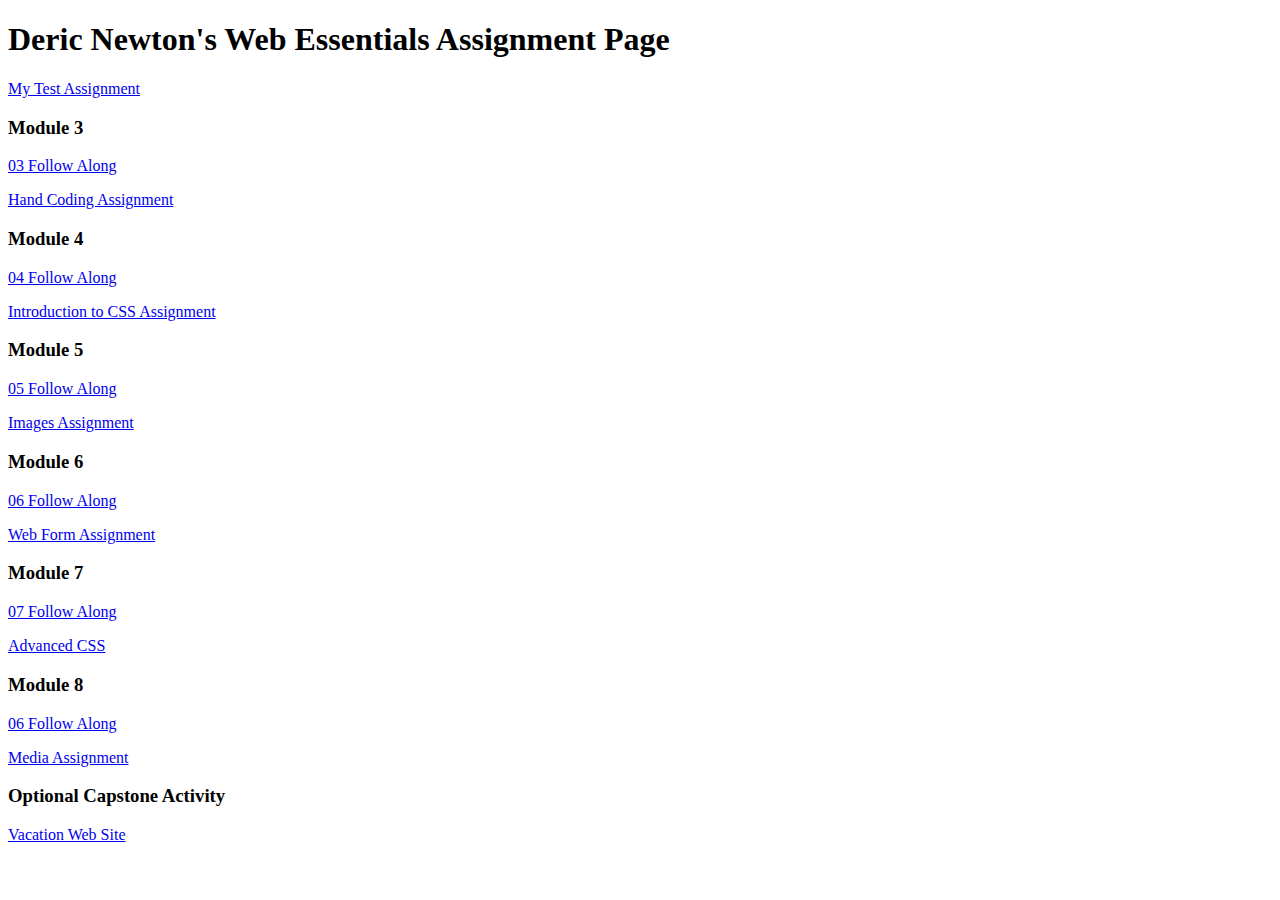
<file: index.html>
<!DOCTYPE html>
<html lang="en">
	<head>
		<meta charset="UTF-8">
		<meta name="viewport" content="width=device-width, initial-scale=1.0">
		<title>dwdd 1600 assignment list page</title>
	</head>
	<body>
		<h1>Deric Newton's Web Essentials Assignment Page</h1>
		<p><a href="01test/index.html">My Test Assignment</a></p>
		
		<h3>Module 3</h3>
		<p><a href="03follow-along/index.html">03 Follow Along</a></p>
		<p><a href="03hand-coding/index.html">Hand Coding Assignment</a></p>
		
		<h3>Module 4</h3>
		<p><a href="04follow-along/index.html">04 Follow Along</a></p>
		<p><a href="04hand-coding/index.html">Introduction to CSS Assignment</a></p>
		
		<h3>Module 5</h3>
		<p><a href="05follow-along/index.html">05 Follow Along</a></p>
		<p><a href="05images/portfolio.html">Images Assignment</a></p>
		
		<h3>Module 6</h3>
		<p><a href="06follow-along">06 Follow Along</a></p>
		<p><a href="06form">Web Form Assignment</a></p>
		
		<h3>Module 7</h3>
		<p><a href="07follow-along">07 Follow Along</a></p>
		<p><a href="07advanced-css">Advanced CSS</a></p>
		
		<h3>Module 8</h3>
		<p><a href="08follow-along">06 Follow Along</a></p>
		<p><a href="08media">Media Assignment</a></p>
		
		<h3>Optional Capstone Activity</h3>
		<p><a href="vacation">Vacation Web Site</a></p>
	</body>
</html>
</file>
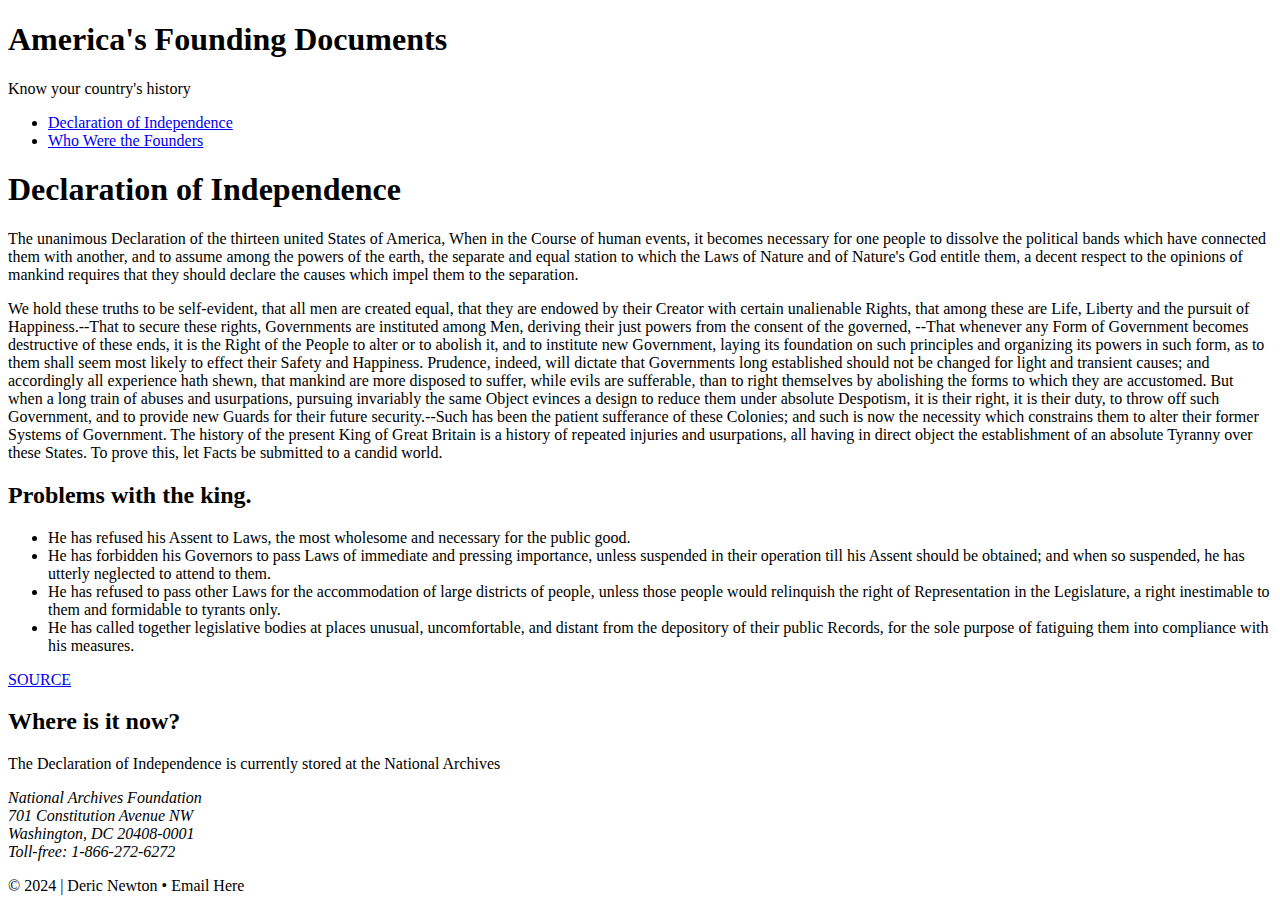
<file: 03follow-along/index.html>
<!DOCTYPE html>
<html lang="en">
<head>
    <meta name="author" content="Deric Newton">
    <meta name="description" content="Learn about the Declaration of Independence of the United States">
    <title>America's Founding Documents: Home</title>
    <meta charset="UTF-8">
    <meta name="viewport" content="width=device-width">
</head>

<body>
    <!--Start of my page header-->

<header>
    <h1>America's Founding Documents</h1>
    <p>Know your country's history</p>
</header>

<!--Start of my navigation-->
<nav>
    <ul>
        <li><a href="index.html">Declaration of Independence</a></li>
        <li><a href="signers.html">Who Were the Founders</a></li>
    </ul>
</nav>

<!--Start of my page content-->
<h1>Declaration of Independence</h1>
<p>The unanimous Declaration of the thirteen united States of America, When in the Course of human events, it becomes necessary for one people to dissolve the political bands which have connected them with another, and to assume among the powers of the earth, the separate and equal station to which the Laws of Nature and of Nature's God entitle them, a decent respect to the opinions of mankind requires that they should declare the causes which impel them to the separation.</p>
<p>We hold these truths to be self-evident, that all men are created equal, that they are endowed by their Creator with certain unalienable Rights, that among these are Life, Liberty and the pursuit of Happiness.--That to secure these rights, Governments are instituted among Men, deriving their just powers from the consent of the governed, --That whenever any Form of Government becomes destructive of these ends, it is the Right of the People to alter or to abolish it, and to institute new Government, laying its foundation on such principles and organizing its powers in such form, as to them shall seem most likely to effect their Safety and Happiness. Prudence, indeed, will dictate that Governments long established should not be changed for light and transient causes; and accordingly all experience hath shewn, that mankind are more disposed to suffer, while evils are sufferable, than to right themselves by abolishing the forms to which they are accustomed. But when a long train of abuses and usurpations, pursuing invariably the same Object evinces a design to reduce them under absolute Despotism, it is their right, it is their duty, to throw off such Government, and to provide new Guards for their future security.--Such has been the patient sufferance of these Colonies; and such is now the necessity which constrains them to alter their former Systems of Government. The history of the present King of Great Britain is a history of repeated injuries and usurpations, all having in direct object the establishment of an absolute Tyranny over these States. To prove this, let Facts be submitted to a candid world.</p>

<h2>Problems with the king.</h2>
<ul>
    <li>He has refused his Assent to Laws, the most wholesome and necessary for the public good.</li>
    <li>He has forbidden his Governors to pass Laws of immediate and pressing importance, unless suspended in their operation till his Assent should be obtained; and when so suspended, he has utterly neglected to attend to them.</li>
    <li>He has refused to pass other Laws for the accommodation of large districts of people, unless those people would relinquish the right of Representation in the Legislature, a right inestimable to them and formidable to tyrants only.</li>
    <li>He has called together legislative bodies at places unusual, uncomfortable, and distant from the depository of their public Records, for the sole purpose of fatiguing them into compliance with his measures.</li>
</ul>

<a href="https://www.archives.gov/" target="_blank">SOURCE</a>

<h2>Where is it now?</h2>
<p>The Declaration of Independence is currently stored at the National Archives</p>
<address>
    National Archives Foundation<br>
    701 Constitution Avenue NW<br>
    Washington, DC 20408-0001<br>
    Toll-free: 1-866-272-6272<br>
</address>

<!--Start of my footer-->
<footer>
    <p>&copy; 2024 | Deric Newton &bull; <a @href="mailto:dericNewton77@gmail.com">Email Here</a></p>
</footer>
</body>
</html>
</file>
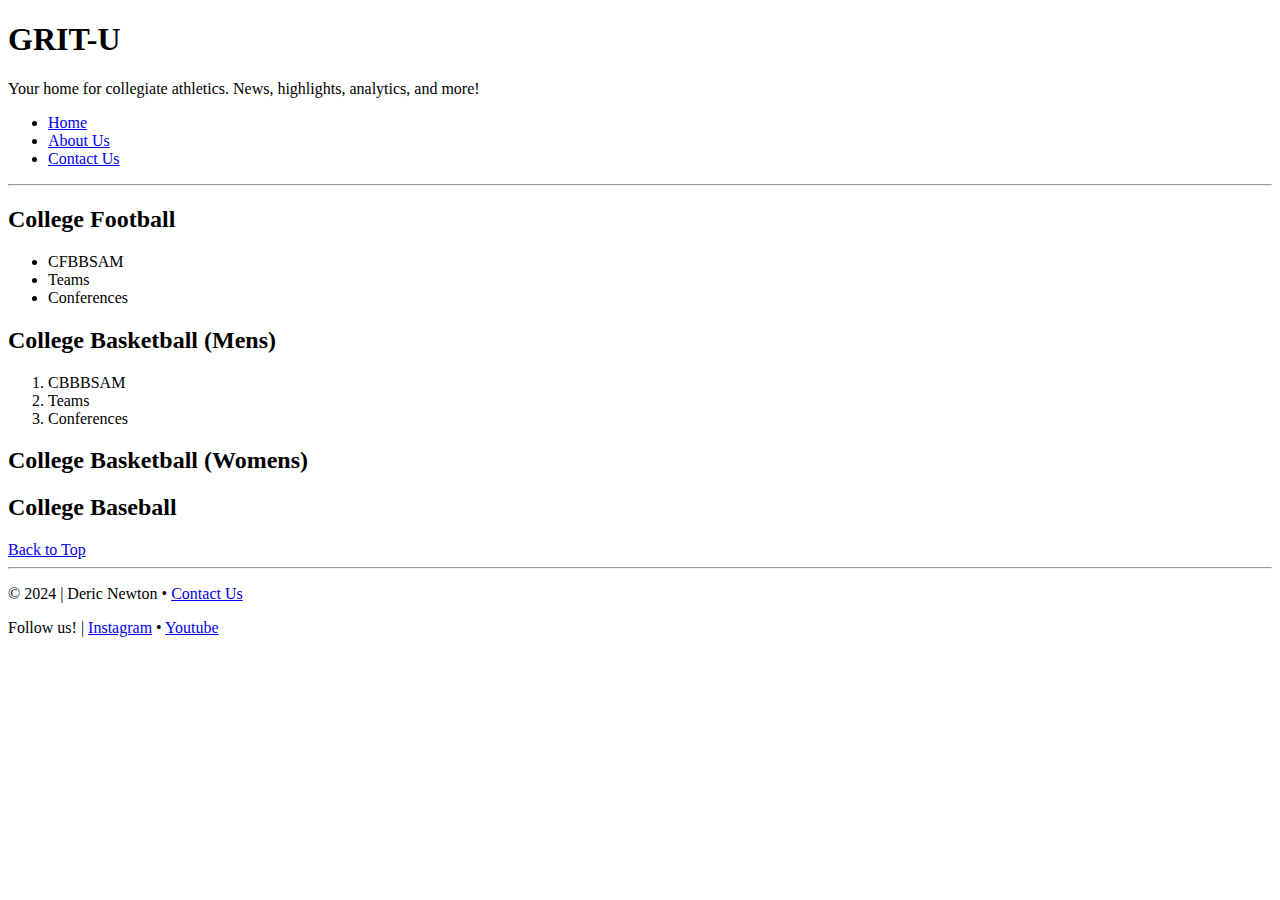
<file: 03hand-coding/index.html>
<!DOCTYPE html>
<html lang="en">
<head>
    <meta name="author" content="Deric Newton">
    <meta name="description" content="The official website for GRIT Analytics">
    <title>GRIT U</title>
    <meta charset="UTF-8">
    <meta name="viewport" content="width=device-width">
</head>
<body>

<header>
<h1 id="top">GRIT-U</h1>
<p>Your home for collegiate athletics. News, highlights, analytics, and more!</p>
</header>

<!--Navigation Menu-->
<nav>
    <ul>
        <li><a href="index.html">Home</a></li>
        <li><a href="about.html">About Us</a></li>
        <li><a href="contact.html">Contact Us</a></li>
    </ul>
</nav>
<hr>

<!--Main body-->
<h2>College Football</h2>
<ul>
    <li>CFBBSAM</li>
    <li>Teams</li>
    <li>Conferences</li>
</ul>
<h2>College Basketball (Mens)</h2>
<ol>
    <li>CBBBSAM</li>
    <li>Teams</li>
    <li>Conferences</li>
</ol>
<h2>College Basketball (Womens)</h2>
<h2>College Baseball</h2>

<a href="#top">Back to Top</a>
<!--Footer-->
<hr>
<footer>
    <p>&copy; 2024 | Deric Newton &bull; <a href="contact.html">Contact Us</a></p>
    <p>Follow us! | <a href="https://www.instagram.com/gritcfb" target="_blank">Instagram</a> &bull; <a href="https://www.youtube.com/@gritcfb" target="_blank">Youtube</a></p>
</footer>
</body>
</html>
</file>
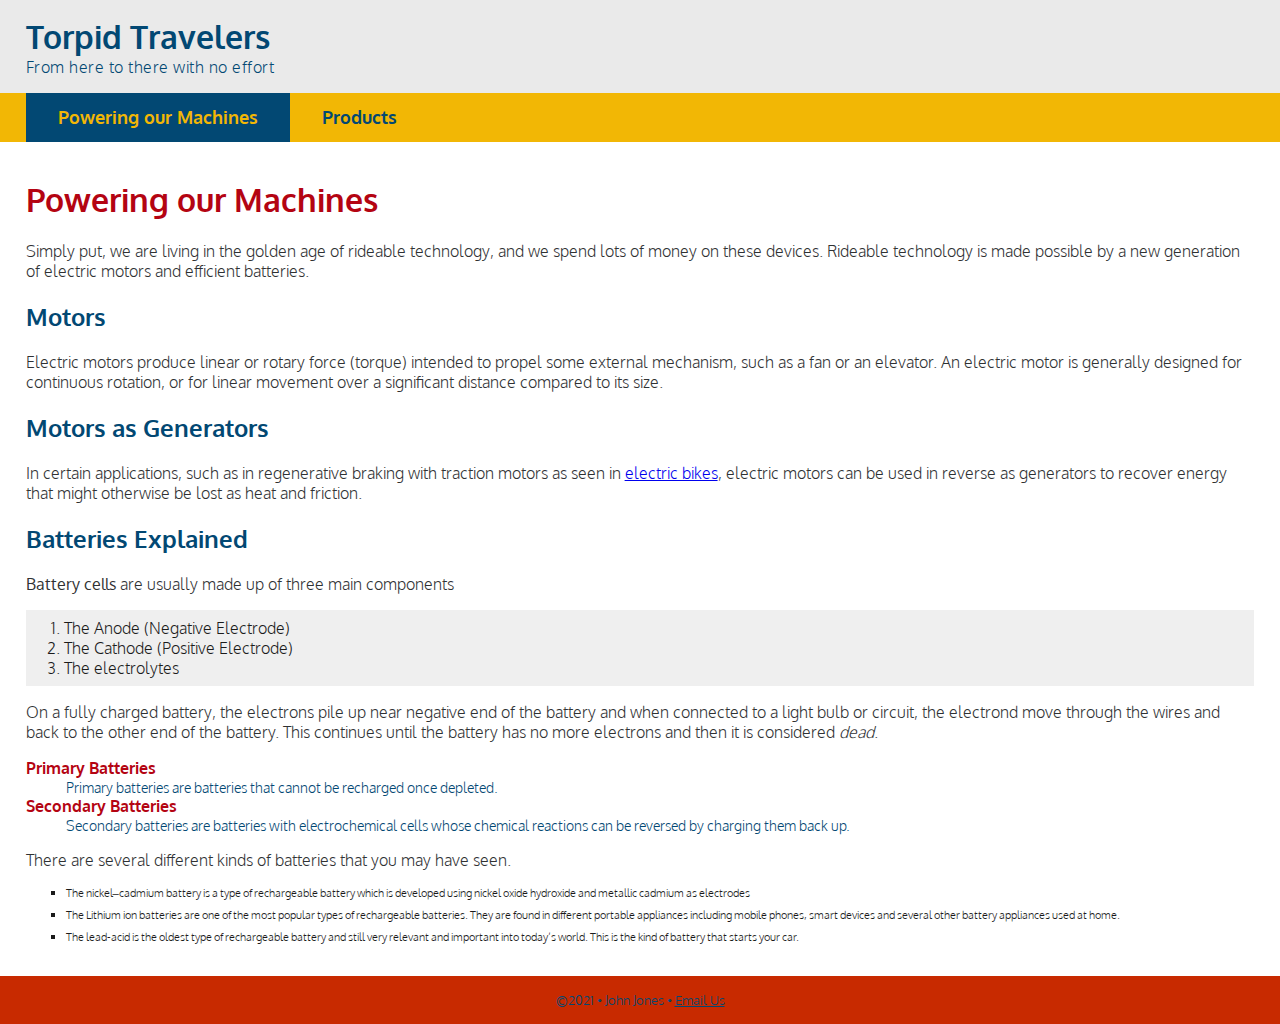
<file: 04follow-along/index.html>
<!doctype html>
<html lang="en">
<head>
    <meta name="description" content="Torpid Travelers is dedicated to helping you get around without breaking a sweat."/>
    <meta charset="UTF-8">
    <title>Torpid Travelers: Powering our Machines</title>
    <link rel="stylesheet" href="traveler.css">
    <link rel="preconnect" href="https://fonts.googleapis.com">
    <link rel="preconnect" href="https://fonts.gstatic.com" crossorigin>
    <link href="https://fonts.googleapis.com/css2?family=Oxygen:wght@300;400;700&display=swap" rel="stylesheet">
</head>
<body>
    <!-- start the page header -->
    <header>
        <h1>Torpid Travelers</h1>
        <p>From here to there with no effort</p>
    </header>
    
    <!-- start the page navigation -->
    <nav>
        <ul>
            <li class="active"><a href="index.html">Powering our Machines</a></li>
            <li><a href="products.html">Products</a></li>
        </ul>
    </nav>
    
    <!-- start the page main -->
    <main>
        <h1>Powering our Machines</h1>
        <p>Simply put, we are living in the golden age of rideable technology, and we spend lots of money on these devices. Rideable technology  is made possible by a new generation of electric motors and efficient batteries.</p>
        
        <h2>Motors</h2>
        <p>Electric motors produce linear or rotary force (torque) intended to propel some external mechanism, such as a fan or an elevator. An electric motor is generally designed for continuous rotation, or for linear movement over a significant distance compared to its size.</p>
        
        <h2>Motors as Generators</h2>
        <p>In certain applications, such as in regenerative braking with traction motors as seen in <a href="products.html#eb">electric bikes</a>, electric motors can be used in reverse as generators to recover energy that might otherwise be lost as heat and friction.</p>
        
        <h2>Batteries Explained</h2>
        <p><strong>Battery cells</strong> are usually made up of three main components</p>
        <ol>
            <li>The Anode (Negative Electrode)</li>
            <li>The Cathode (Positive Electrode)</li>
            <li>The electrolytes</li>
        </ol>
        <p>On a fully charged battery, the electrons pile up near negative end of the battery and when connected to a light bulb or circuit, the electrond move through the wires and back to the other end of the battery. This continues until the battery has no more electrons and then it is considered <em>dead</em>.</p>
        
        <dl>
            <dt>Primary Batteries</dt>
            <dd>Primary batteries are batteries that cannot be recharged once depleted.</dd>
            <dt>Secondary Batteries</dt>
            <dd>Secondary batteries are batteries with electrochemical cells whose chemical reactions can be reversed by charging them back up.</dd>
        </dl>
        <p>There are several different kinds of batteries that you may have seen.</p>
        <ul>
            <li>The nickel–cadmium battery is a type of rechargeable battery which is developed using nickel oxide hydroxide and metallic cadmium as electrodes</li>
            <li>The Lithium ion batteries are one of the most popular types of rechargeable batteries. They are found in different portable appliances including mobile phones, smart devices and several other battery appliances used at home. </li>
            <li>The lead-acid is the oldest type of rechargeable battery and still very relevant and important into today’s world. This is the kind of battery that starts your car.</li>
        </ul>
    </main>
    
    <!-- start the page footer -->
    <footer>
        <p>&copy;2021 &bull; John Jones &bull; <a href="mailto:zen@gmail.com">Email Us</a> </p>
    </footer>
</body>
</html>
</file>
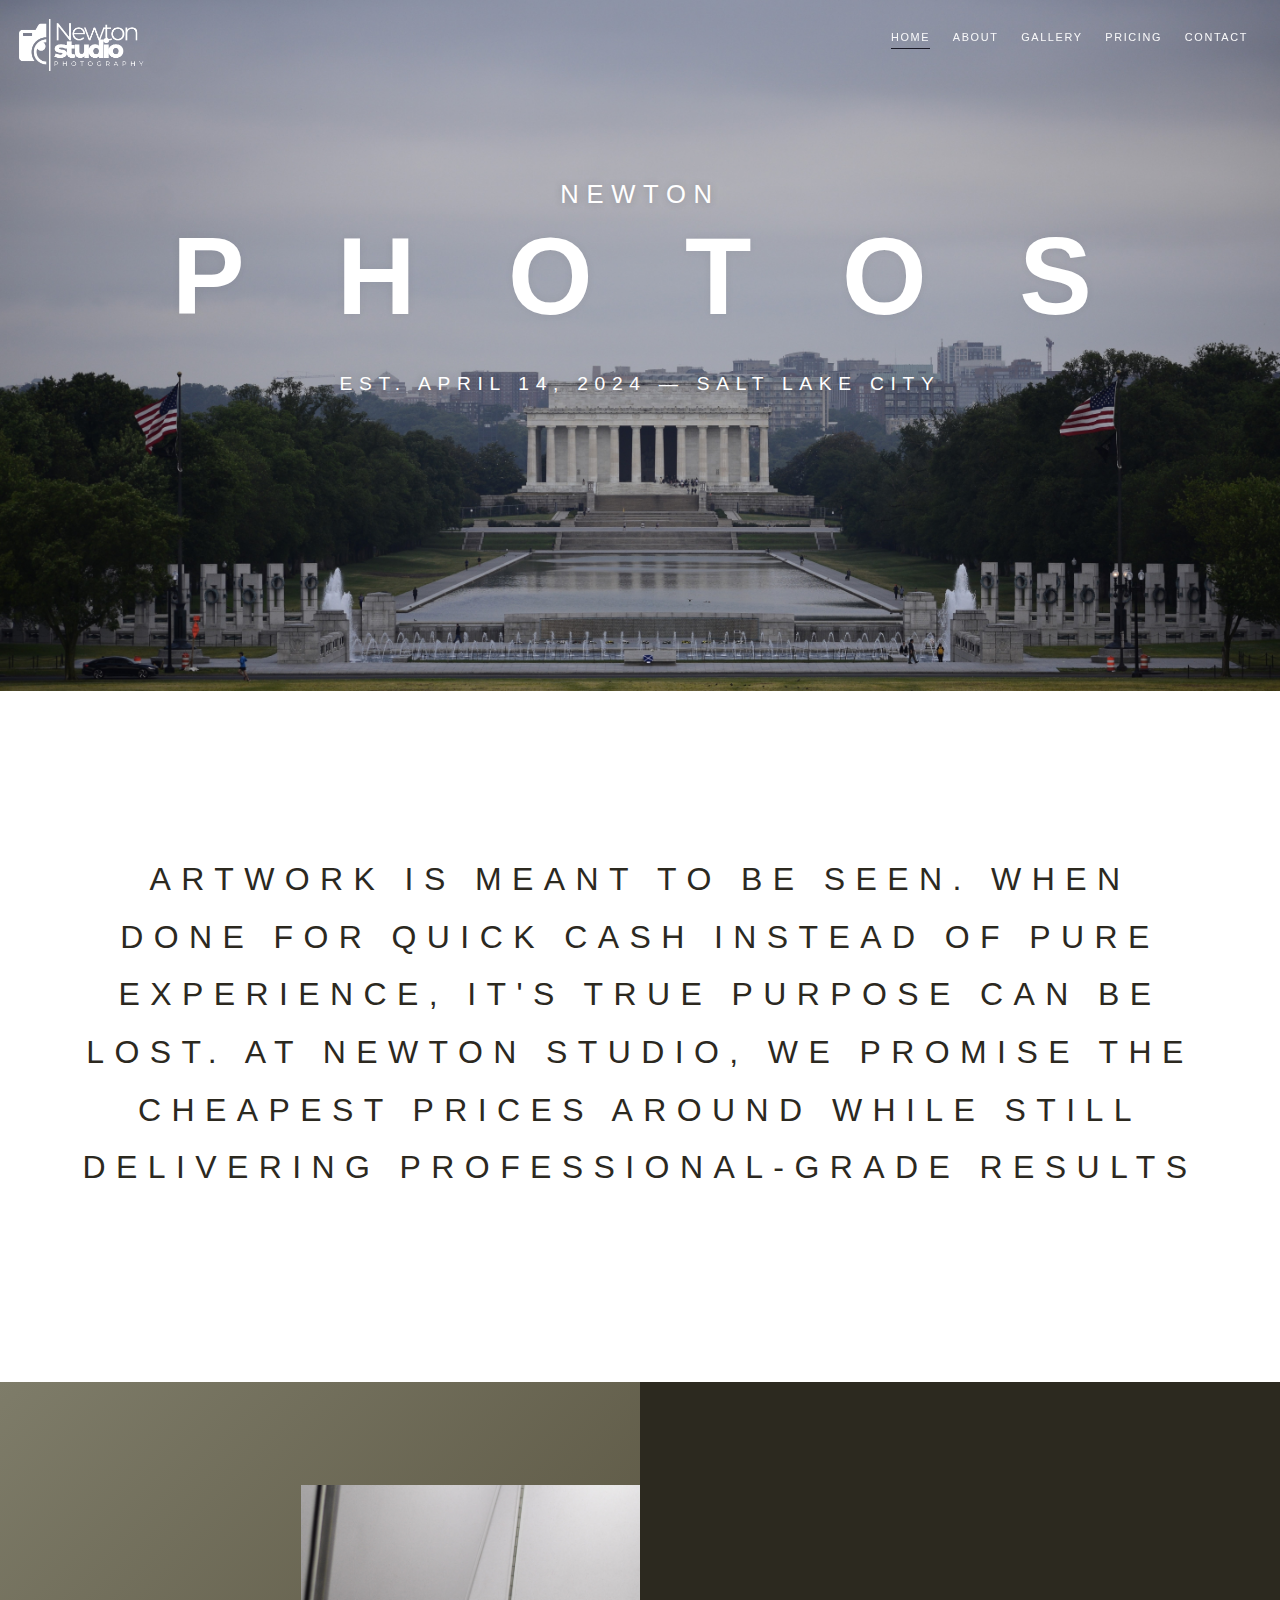
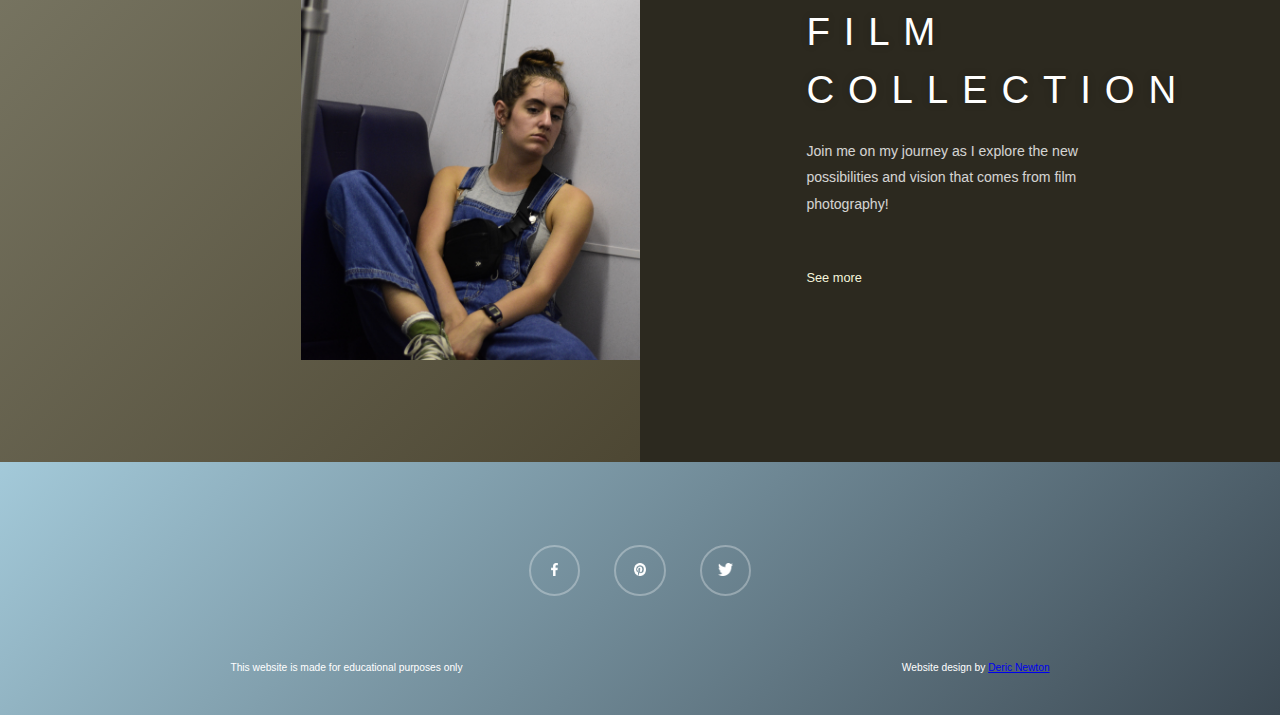
<file: 04hand-coding/index.html>
<!doctype html>
<html><!-- InstanceBegin template="/Templates/index.dwt" codeOutsideHTMLIsLocked="false" -->
<head>
    <meta charset="UTF-8">
    <!-- InstanceBeginEditable name="doctitle" -->
    <title>Newton Studios</title>
    <!-- InstanceEndEditable -->
    <!--<script src="https://use.typekit.net/kxf0iwn.js"></script>
    <script>try{Typekit.load({ async: true });}catch(e){}</script>-->

    <link href="styles.css" rel="stylesheet" type="text/css">
</head>

<body>
    
    <!-- Nav Menu -->
    <div class="site-head"><header>
      <a class="site-logo">
          <img class="logo" src="images/site_logo.png" width="100" alt="site logo">
      </a>
        <nav class="site-nav">
            <ul>
              <!-- InstanceBeginEditable name="EditRegion3" -->
                <li><a href="index.html" class="nav_active">Home</a></li>
                <li><a href="about.html">About</a></li>
                <li><a href="portfolio.html">Gallery</a></li>
                <li><a href="#">Pricing</a></li>
                <li><a href="#">Contact</a></li>
              <!-- InstanceEndEditable -->
            </ul>
        </nav>
    </header></div>

    <!-- Main Content --><!-- InstanceBeginEditable name="EditRegion2" -->
    <section class="hero">
      <div class="hero-content">
        <h2>Newton</h2>
        <h1>PHOTOS</h1>
        <h3>EST. April 14, 2024 &mdash; Salt Lake City</h3>
      </div>
    </section>
    <!-- Intro -->
    <section class="intro">
      <div class="intro-text">
        <p>Artwork is meant to be seen. When done for quick cash instead of pure experience, it's true purpose can be lost. At Newton Studio, we promise the cheapest prices around while still delivering professional-grade results</p>
      </div>
    </section>
    <!-- Artwork -->
    <section class="artworks">
      <article class="artwork">
        <div class="artwork-piece">
          <figure> <img src="images/kate_film.JPG" alt="Kate on film"> </figure>
        </div>
        <div class="artwork-description">
          <h2 class="artwork-title">Film Collection</h2>
          <p class="artwork-text">Join me on my journey as I explore the new possibilities and vision that comes from film photography!</p>
          <a class="see-more" href="#">See more</a> </div>
      </article>
    </section>
    <!-- InstanceEndEditable -->
    <!-- Site Footer -->
    <footer>
    <div class="footer-content">
            <ul class="footer-social">
                <li>
                    <a href="#">
                        <img class="social-default" src="images/social-facebook.png" alt="facebook">
                        <img class="social-hover" src="images/social-facebook-hover.png" alt="facebook-hover">
                    </a>
                </li>
                <li>
                    <a href="#">
                        <img class="social-default" src="images/social-pinterest.png" alt="pinterest">
                        <img class="social-hover" src="images/social-pinterest-hover.png" alt="pinterest-hover">
                    </a>
                </li>
                <li>
                    <a href="#">
                        <img class="social-default" src="images/social-twitter.png" alt="twitter">
                        <img class="social-hover" src="images/social-twitter-hover.png" alt="twitter-hover">
                    </a>
                </li>
            </ul>
            <div class="footer-info">
                <p class="footer-credit">Website design by <a href="#">Deric Newton</a></p>
                <p class="footer-disclaimer">This website is made for educational purposes only</p>
            </div>
        </div>
    </footer>
    
</body>
<!-- InstanceEnd --></html>
</file>
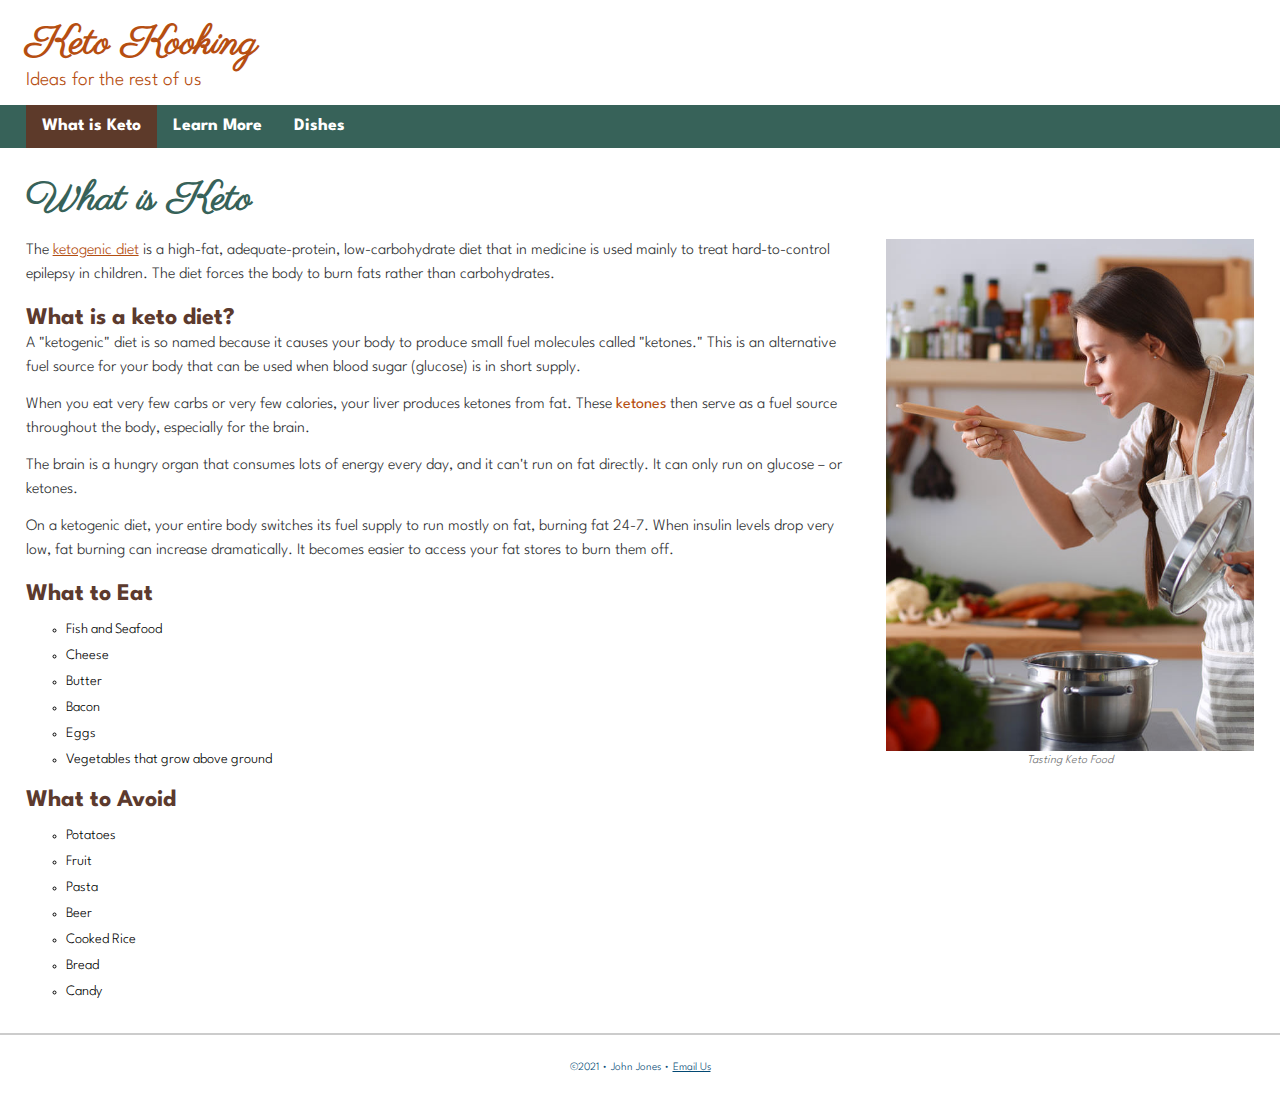
<file: 05follow-along/index.html>
<!doctype html>
<html lang="en">
<head>
    <meta name="description" content="Learn about the many benefits of the ketogenic diet."/>
    
    <meta name="viewport" content="width=device-width, initial-scale=1">
    
    <link href="https://fonts.googleapis.com/css2?family=Parisienne&family=Spartan:wght@300&display=swap" rel="stylesheet">
    
    <link rel="stylesheet" href="keto.css">
    
    <meta charset="UTF-8">
    <title>Keto Kooking</title>
</head>
<body>
    <!-- start the page header -->
    <header>
        <h1>Keto Kooking</h1>
        <p>Ideas for the rest of us</p>
    </header>
    
    <!-- start the page navigation -->
    <nav>
        <ul>
            <li class="active"><a href="index.html">What is Keto</a></li>
            <li><a href="#">Learn More</a></li>
            <li><a href="dishes.html">Dishes</a></li>
            
        </ul>
    </nav>
    
    <!-- start the page main -->
    <main>
        <h1>What is Keto</h1>
        <figure class="home">
            <img src="images/taste_food.jpg" alt="Tasty Food" width="400" height="555">
            <figcaption>Tasting Keto Food</figcaption>
        </figure>
        <p>The <a href="https://en.wikipedia.org/wiki/Ketogenic_diet" target="_blank" rel="noopener">ketogenic diet</a> is a high-fat, adequate-protein, low-carbohydrate diet that in medicine is used mainly to treat hard-to-control epilepsy in children. The diet forces the body to burn fats rather than carbohydrates.</p>
        
        <h2>What is a keto diet?</h2>
        <p>A  "ketogenic" diet is so named because it causes your body to produce small fuel molecules called "ketones." This is an alternative fuel source for your body that can be used when blood sugar (glucose) is in short supply.</p>

        <p>When you eat very few carbs or very few calories, your liver produces ketones from fat. These <strong>ketones</strong> then serve as a fuel source throughout the body, especially for the brain.</p>

        <p>The brain is a hungry organ that consumes lots of energy every day, and it can't run on fat directly. It can only run on glucose – or ketones.</p>

        <p>On a ketogenic diet, your entire body switches its fuel supply to run mostly on fat, burning fat 24-7. When insulin levels drop very low, fat burning can increase dramatically. It becomes easier to access your fat stores to burn them off.</p>
        
        <h2>What to Eat</h2>
        <ul>
            <li>Fish and Seafood</li>
            <li>Cheese</li>
            <li>Butter</li>
            <li>Bacon</li>
            <li>Eggs</li>
            <li>Vegetables that grow above ground</li>
        </ul>
        
        <h2>What to Avoid</h2>
        <ul>
            <li>Potatoes</li>
            <li>Fruit</li>
            <li>Pasta</li>
            <li>Beer</li>
            <li>Cooked Rice</li>
            <li>Bread</li>
            <li>Candy</li>
        </ul>

    </main>
    
    <!-- start the page footer -->
    <footer>
        <p>&copy;2021 &bull; John Jones &bull; <a href="mailto:zen@gmail.com">Email Us</a> </p>
    </footer>
</body>
</html>
</file>
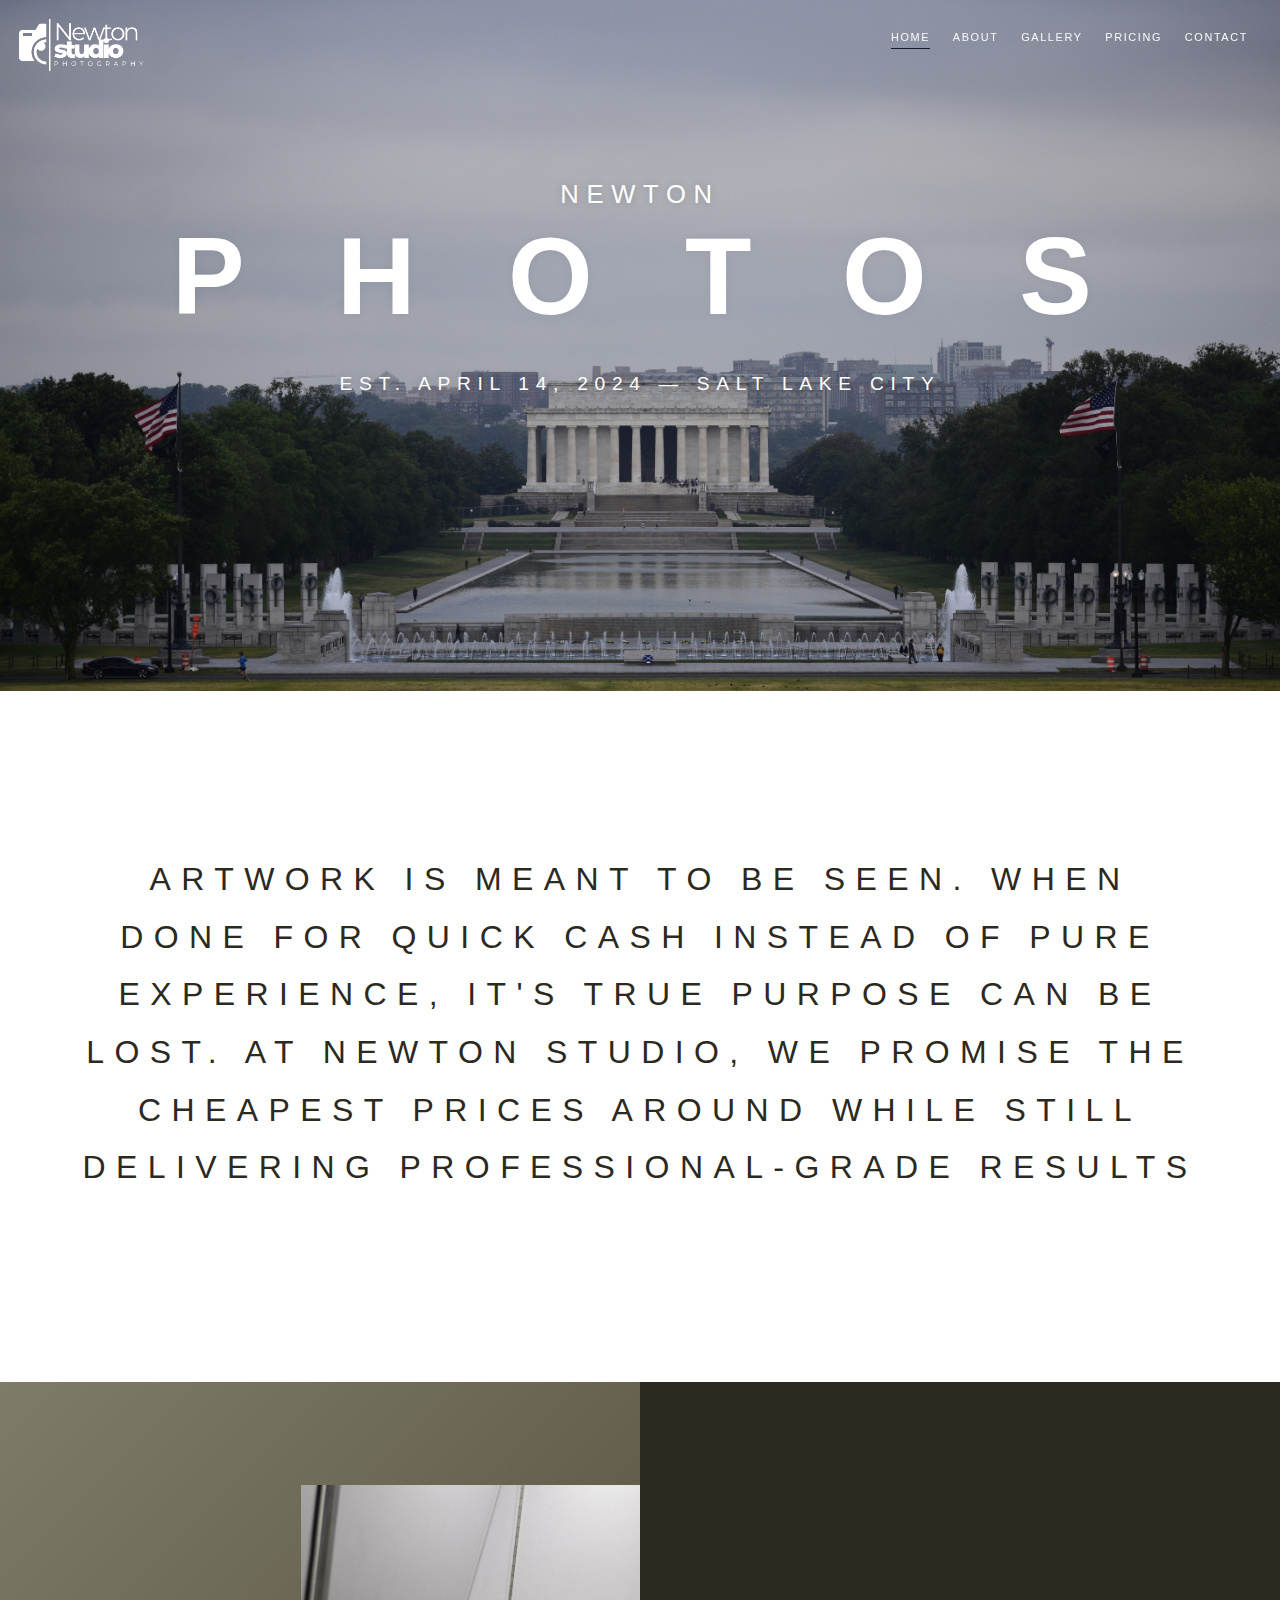
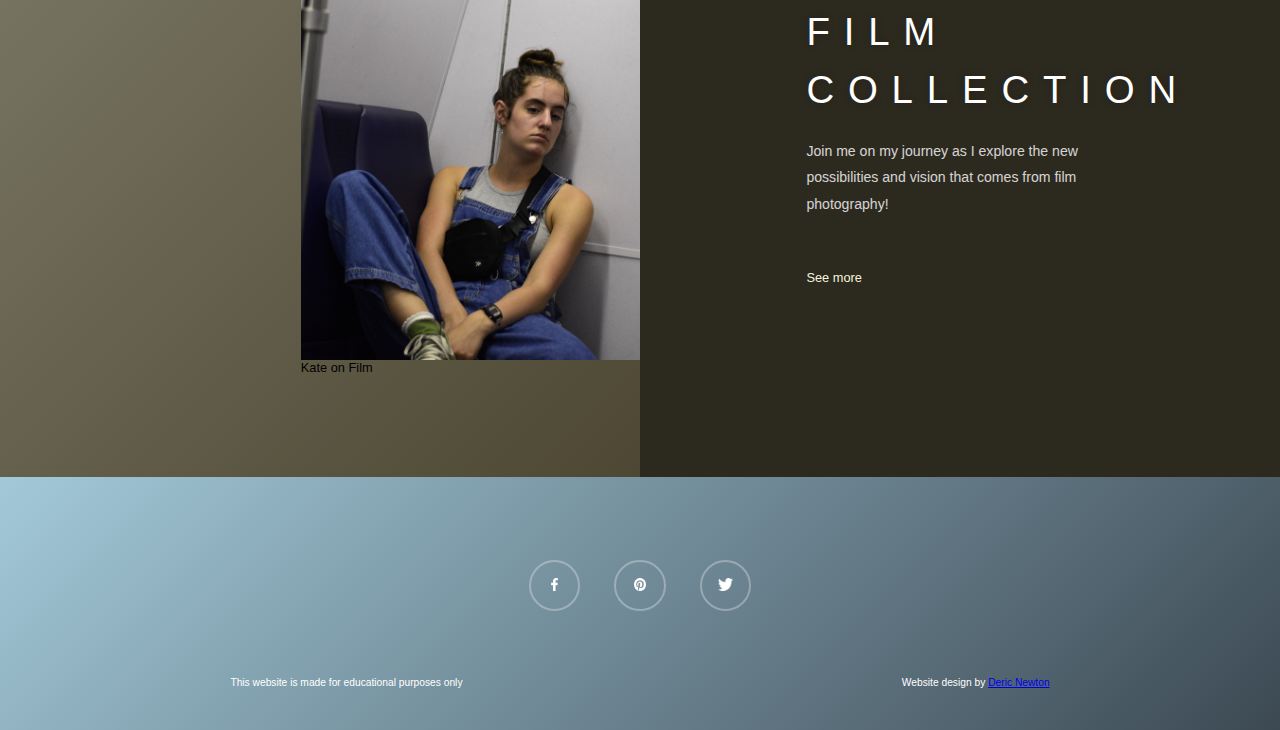
<file: 05images/index.html>
<!doctype html>
<html><!-- InstanceBegin template="/Templates/index.dwt" codeOutsideHTMLIsLocked="false" -->
<head>
    <meta charset="UTF-8">
    <!-- InstanceBeginEditable name="doctitle" -->
    <title>Newton Studios</title>
    <!-- InstanceEndEditable -->
    <!--<script src="https://use.typekit.net/kxf0iwn.js"></script>
    <script>try{Typekit.load({ async: true });}catch(e){}</script>-->

    <link href="styles.css" rel="stylesheet" type="text/css">
</head>

<body>
    
    <!-- Nav Menu -->
    <div class="site-head"><header>
      <a class="site-logo">
          <img class="logo" src="images/site_logo.png" width="100" alt="site logo">
      </a>
        <nav class="site-nav">
            <ul>
              <!-- InstanceBeginEditable name="EditRegion3" -->
                <li><a href="index.html" class="nav_active">Home</a></li>
                <li><a href="about.html">About</a></li>
                <li><a href="portfolio.html">Gallery</a></li>
                <li><a href="#">Pricing</a></li>
                <li><a href="#">Contact</a></li>
              <!-- InstanceEndEditable -->
            </ul>
        </nav>
    </header></div>

    <!-- Main Content --><!-- InstanceBeginEditable name="EditRegion2" -->
    <section class="hero">
      <div class="hero-content">
        <h2>Newton</h2>
        <h1>PHOTOS</h1>
        <h3>EST. April 14, 2024 &mdash; Salt Lake City</h3>
      </div>
    </section>
    <!-- Intro -->
    <section class="intro">
      <div class="intro-text">
        <p>Artwork is meant to be seen. When done for quick cash instead of pure experience, it's true purpose can be lost. At Newton Studio, we promise the cheapest prices around while still delivering professional-grade results</p>
      </div>
    </section>
    <!-- Artwork -->
    <section class="artworks">
      <article class="artwork">
        <div class="artwork-piece">
          <figure> <img src="images/kate_film.JPG" alt="Kate on film"> <figcaption>Kate on Film</figcaption></figure>
        </div>
        <div class="artwork-description">
          <h2 class="artwork-title">Film Collection</h2>
          <p class="artwork-text">Join me on my journey as I explore the new possibilities and vision that comes from film photography!</p>
          <a class="see-more" href="#">See more</a> </div>
      </article>
    </section>
    <!-- InstanceEndEditable -->
    <!-- Site Footer -->
    <footer>
    <div class="footer-content">
            <ul class="footer-social">
                <li>
                    <a href="#">
                        <img class="social-default" src="images/social-facebook.png" alt="facebook">
                        <img class="social-hover" src="images/social-facebook-hover.png" alt="facebook-hover">
                    </a>
                </li>
                <li>
                    <a href="#">
                        <img class="social-default" src="images/social-pinterest.png" alt="pinterest">
                        <img class="social-hover" src="images/social-pinterest-hover.png" alt="pinterest-hover">
                    </a>
                </li>
                <li>
                    <a href="#">
                        <img class="social-default" src="images/social-twitter.png" alt="twitter">
                        <img class="social-hover" src="images/social-twitter-hover.png" alt="twitter-hover">
                    </a>
                </li>
            </ul>
            <div class="footer-info">
                <p class="footer-credit">Website design by <a href="#">Deric Newton</a></p>
                <p class="footer-disclaimer">This website is made for educational purposes only</p>
            </div>
        </div>
    </footer>
    
</body>
<!-- InstanceEnd --></html>
</file>
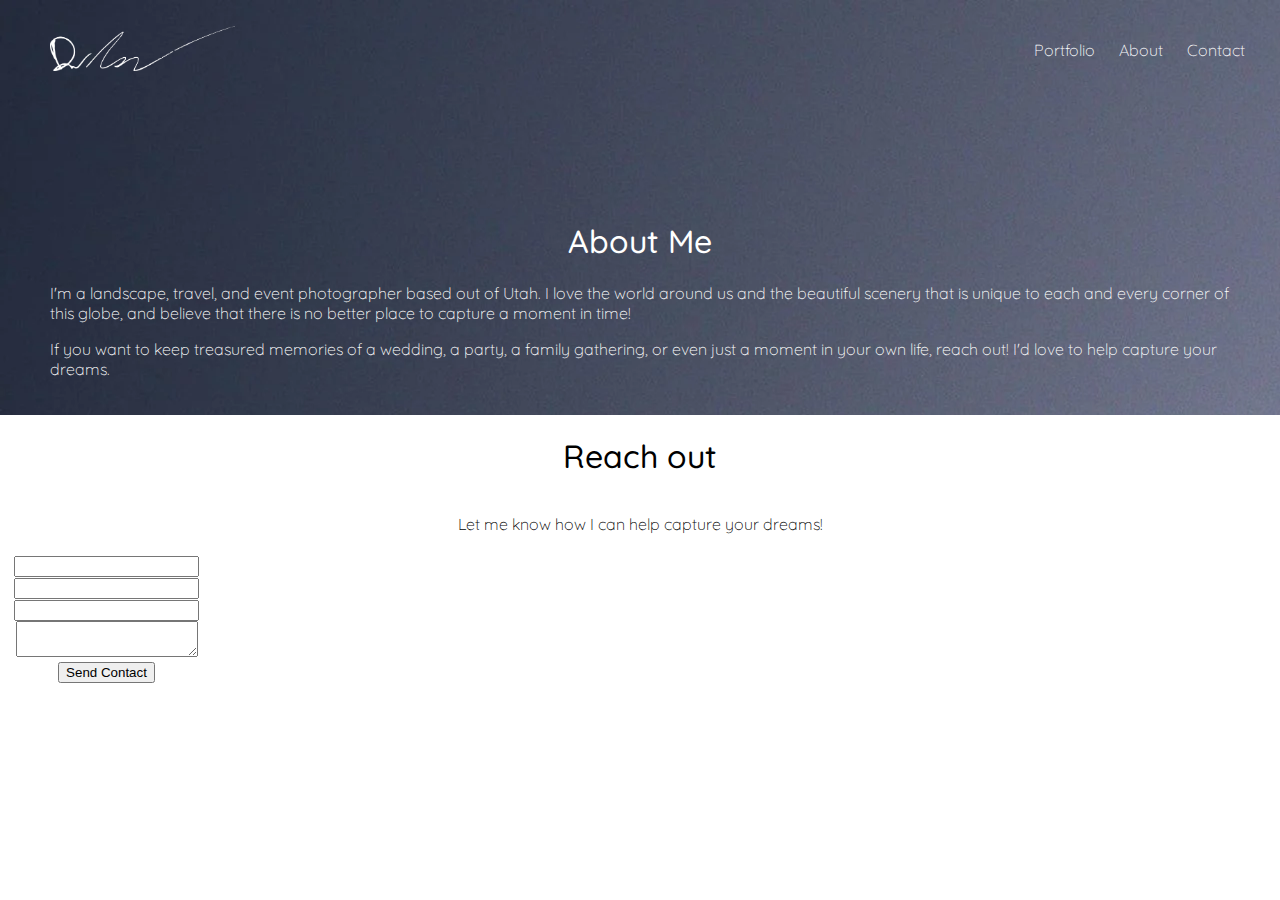
<file: dncaptures/index.html>
<!DOCTYPE html>
<html lang="en">
<head>
    <meta name="description" content="i'm deric. i take photos. come look.">
    <meta name="author" content="deric newton">
    <meta name="viewport" content="width=device-width, initial-scale=1">
    <meta charset="UTF-8">

    <link href="https://fonts.googleapis.com/css2?family=Quicksand:wght@300..700&display=swap" rel="stylesheet">
    <link rel="stylesheet" href="styles.css">
    <title>home</title>
</head>

<body>
<div class="home">

    <div class="header-overlay">
        <div class="signature"><img src="theHancock_white.png" height="45"></div>
        <div class="nav">
            <nav>
                <a href="">Portfolio</a>
                <a href="">About</a>
                <a href="">Contact</a>
            </nav>
        </div>
    </div>

    <main>
        <div class="about">
        <h1>About Me</h1>
        <p>I'm a landscape, travel, and event photographer based out of Utah. I love the world around us and the beautiful scenery that is unique to each and every corner of this globe, and believe that there is no better place to capture a moment in time!</p>
        <p>If you want to keep treasured memories of a wedding, a party, a family gathering, or even just a moment in your own life, reach out! I'd love to help capture your dreams.</p>
        </div>
    </main>

</div>


<div class="footer">
        <div class="contact">
            <h1>Reach out</h1>
            <p>Let me know how I can help capture your dreams!</p>
            <div class="cntct">
                <form method="get" action="thanks.html">
                    <fieldset>
                        <input type="text" name="fname" required>
                        <input type="text" name="lname" required>
                        <input type="tel" name="number" required>
                        <textarea name="comments"></textarea>
                        <input type="submit" value="Send Contact">
                    </fieldset>
                </form>
            </div>
        </div>
        <div class="socials"></div>
</div>
</body>

</html>
</file>
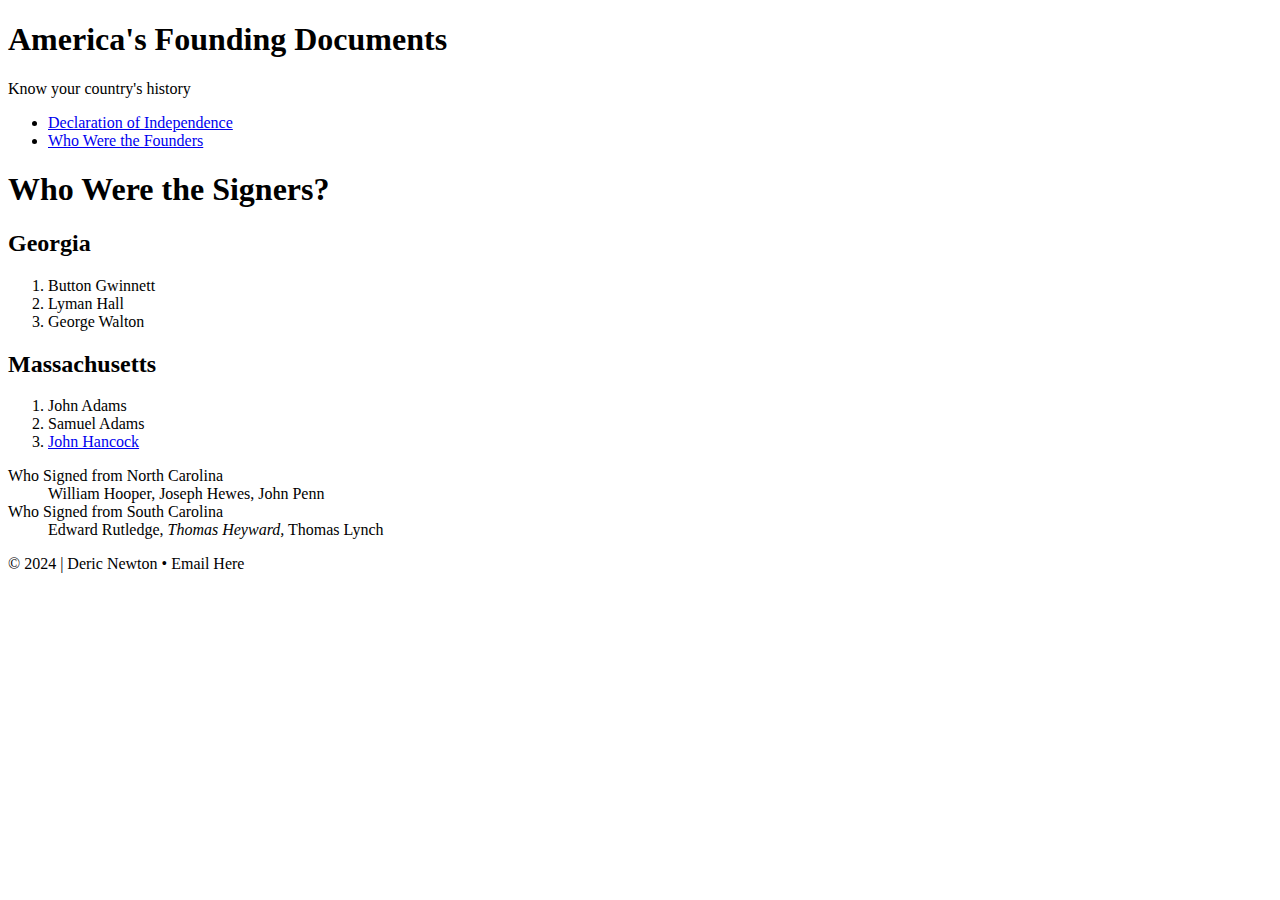
<file: 03follow-along/signers.html>
<!DOCTYPE html>
<html lang="en">
<head>
    <meta name="author" content="Deric Newton">
    <meta name="description" content="Learn about the Declaration of Independence of the United States">
    <title>America's Founding Documents: Signers</title>
    <meta charset="UTF-8">
    <meta name="viewport" content="width=device-width">
</head>

<body>

    <!--Start of my page header-->
<header>
    <h1>America's Founding Documents</h1>
    <p>Know your country's history</p>
</header>
<!--Start of my navigation-->
<nav>
    <ul>
        <li><a href="index.html">Declaration of Independence</a></li>
        <li><a href="signers.html">Who Were the Founders</a></li>
    </ul>
</nav>

<!--Start of my page content-->
<h1>Who Were the Signers?</h1>
<h2>Georgia</h2>
<ol>
    <li>Button Gwinnett</li>
    <li>Lyman Hall</li>
    <li>George Walton</li>
</ol>
<h2>Massachusetts</h2>
<ol>
    <li>John Adams</li>
    <li>Samuel Adams</li>
    <li><a href="https://en.wikipedia.org/wiki/John_Hancock" target="_blank">John Hancock</a></li>
</ol>

<di>
    <dt>Who Signed from North Carolina</dt>
    <dd>William Hooper, Joseph Hewes, John Penn</dd>
    <dt>Who Signed from South Carolina</dt>
    <dd>Edward Rutledge, <i>Thomas Heyward,</i> Thomas Lynch</dd>

</di>

<!--Start of my footer-->
<footer>
    <p>&copy; 2024 | Deric Newton &bull; <a @href="mailto:dericNewton77@gmail.com">Email Here</a></p>
</footer>
</body>
</html>
</file>
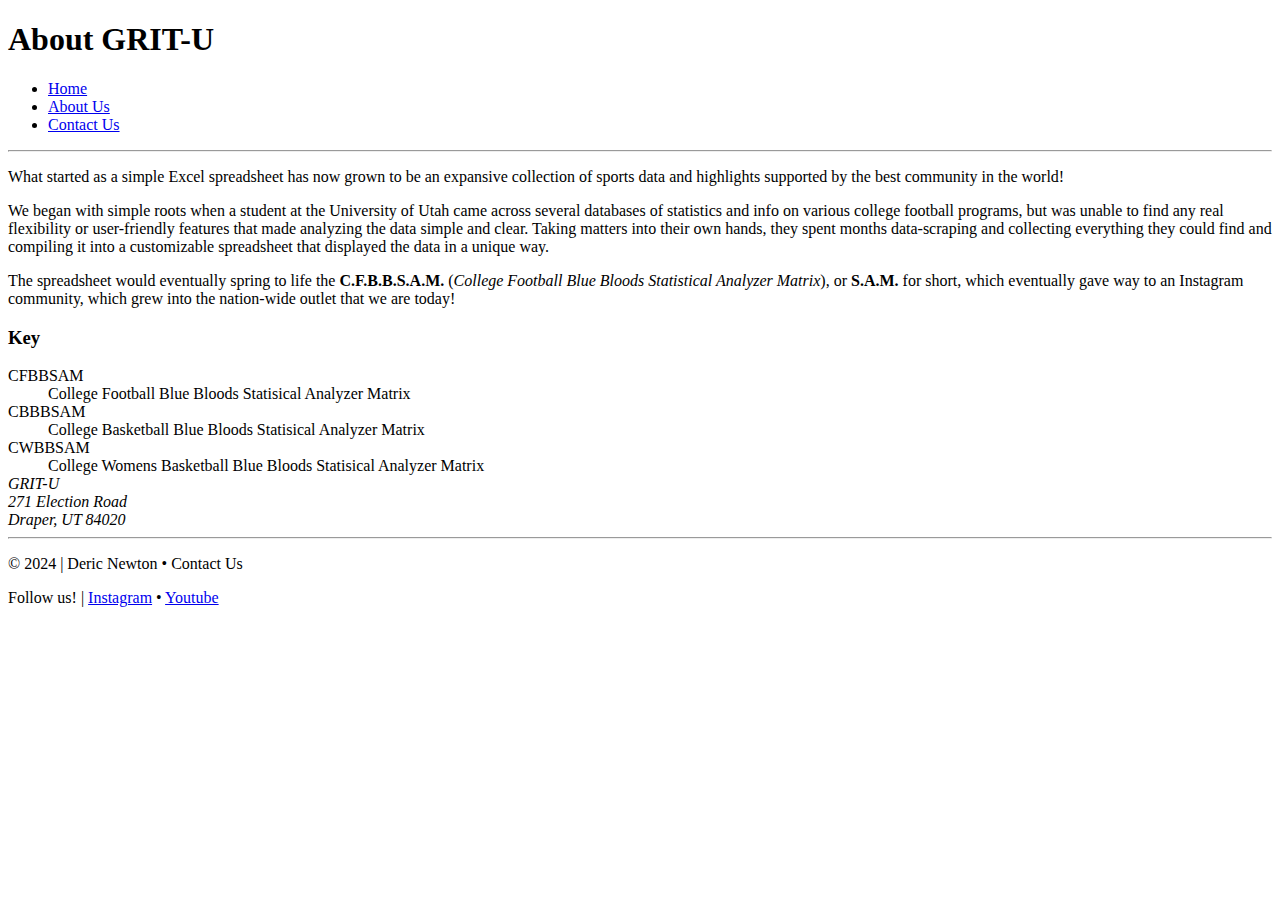
<file: 03hand-coding/about.html>
<!DOCTYPE html>
<html lang="en">
<head>
    <meta name="author" content="Deric Newton">
    <meta name="description" content="The official website for GRIT Analytics">
    <title>About Us: GRIT U</title>
    <meta charset="UTF-8">
    <meta name="viewport" content="width=device-width">
</head>
<body>

<h1>About GRIT-U</h1>

<!--Navigation Menu-->
<nav>
    <ul>
        <li><a href="index.html">Home</a></li>
        <li><a href="about.html">About Us</a></li>
        <li><a href="contact.html">Contact Us</a></li>
    </ul>
</nav>
 <hr>

<p>What started as a simple Excel spreadsheet has now grown to be an expansive collection of sports data and highlights supported by the best community in the world!</p>
<p>We began with simple roots when a student at the University of Utah came across several databases of statistics and info on various college football programs, but was unable 
    to find any real flexibility or user-friendly features that made analyzing the data simple and clear. Taking matters into their own hands, they spent months data-scraping and 
    collecting everything they could find and compiling it into a customizable spreadsheet that displayed the data in a unique way.</p>
<p>The spreadsheet would eventually spring to life the <strong>C.F.B.B.S.A.M.</strong> (<em>College Football Blue Bloods Statistical Analyzer Matrix</em>), or <strong>S.A.M.</strong> for short, which eventually gave way to an Instagram community, which 
    grew into the nation-wide outlet that we are today!</p>

<h3>Key</h3>
<di>
    <dt>CFBBSAM</dt>
    <dd>College Football Blue Bloods Statisical Analyzer Matrix</dd>
    <dt>CBBBSAM</dt>
    <dd>College Basketball Blue Bloods Statisical Analyzer Matrix</dd>
    <dt>CWBBSAM</dt>
    <dd>College Womens Basketball Blue Bloods Statisical Analyzer Matrix</dd>
</di>

<!--Addy-->
<address>
GRIT-U<br>
271 Election Road<br>
Draper, UT 84020<br>
</address>

<!--Footer-->
<hr>
<footer>
    <p>&copy; 2024 | Deric Newton &bull; <a @href="mailto:dericNewton77@gmail.com">Contact Us</a></p>
    <p>Follow us! | <a href="https://www.instagram.com/gritcfb" target="_blank">Instagram</a> &bull; <a href="https://www.youtube.com/@gritcfb" target="_blank">Youtube</a></p>
</footer>
</body>
</html>
</file>
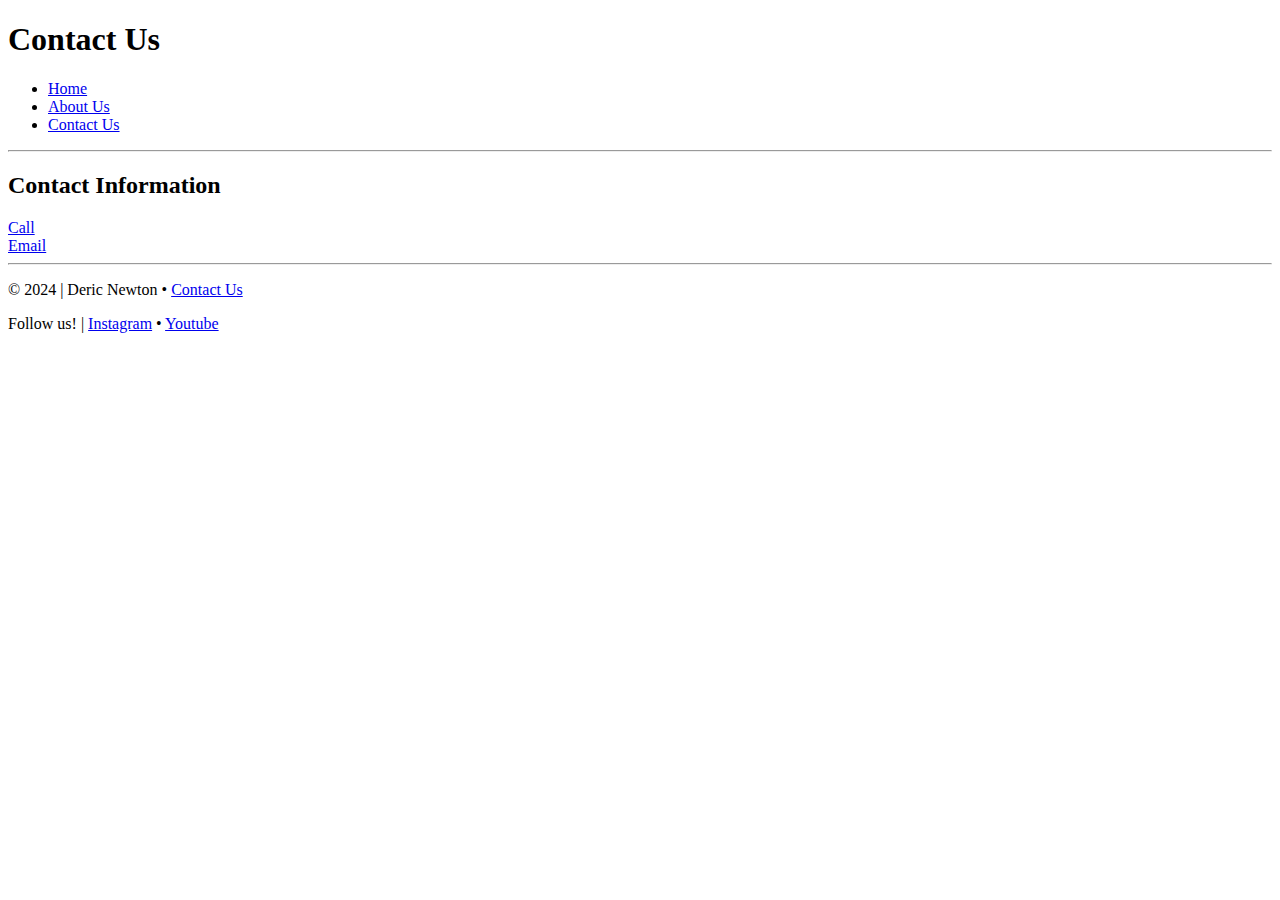
<file: 03hand-coding/contact.html>
<!DOCTYPE html>
<html lang="en">
<head>
    <meta name="author" content="Deric Newton">
    <meta name="description" content="The official website for GRIT Analytics">
    <title>Contact Us: GRIT U</title>
    <meta charset="UTF-8">
    <meta name="viewport" content="width=device-width">
</head>
<body>

<h1>Contact Us</h1>

<!--Navigation Menu-->
<nav>
    <ul>
        <li><a href="index.html">Home</a></li>
        <li><a href="about.html">About Us</a></li>
        <li><a href="contact.html">Contact Us</a></li>
    </ul>
</nav>
<hr>

<h2>Contact Information</h2>

<a href="tel:8018097007">Call</a><br>
<a href="mailto:gritsports@gmail.com">Email</a>

<!--Footer-->
<hr>
<footer>
    <p>&copy; 2024 | Deric Newton &bull; <a href="contact.html">Contact Us</a></p>
    <p>Follow us! | <a href="https://www.instagram.com/gritcfb" target="_blank">Instagram</a> &bull; <a href="https://www.youtube.com/@gritcfb" target="_blank">Youtube</a></p>
</footer>
</body>
</html>
</file>
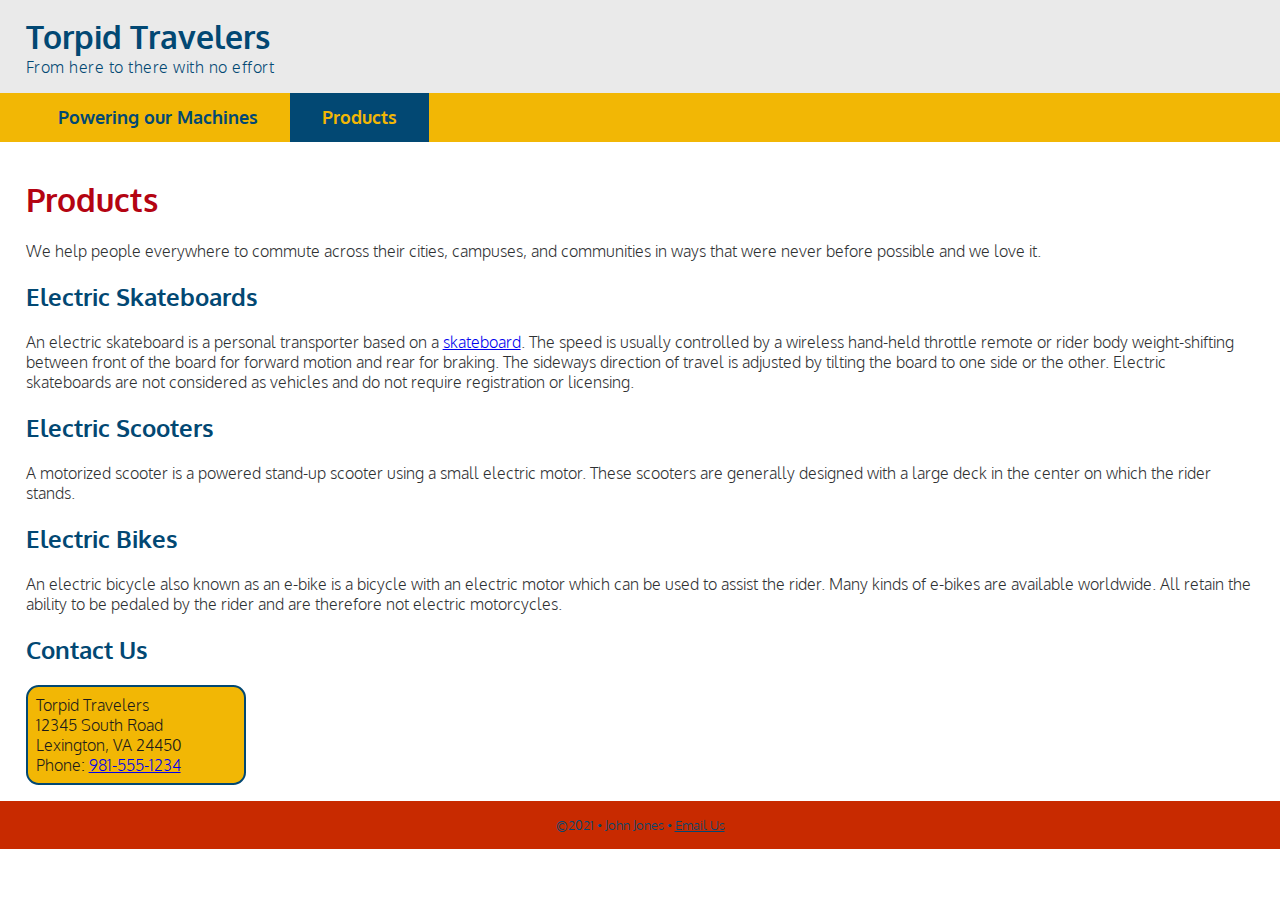
<file: 04follow-along/products.html>
<!doctype html>
<html lang="en">
<head>
    <meta name="description" content="Torpid Travelers products help you get around."/>
    <meta charset="UTF-8">
    <title>Torpid Travelers: Products</title>
    <link rel="stylesheet" href="traveler.css">
    <link rel="preconnect" href="https://fonts.googleapis.com">
    <link rel="preconnect" href="https://fonts.gstatic.com" crossorigin>
    <link href="https://fonts.googleapis.com/css2?family=Oxygen:wght@300;400;700&display=swap" rel="stylesheet">
</head>
<body>
    <!-- start the page header -->
    <header>
        <h1>Torpid Travelers</h1>
        <p>From here to there with no effort</p>
    </header>
    
    <!-- start the page navigation -->
    <nav>
        <ul>
            <li><a href="index.html">Powering our Machines</a></li>
            <li class="active"><a href="products.html">Products</a></li>
        </ul>
    </nav>
    
    <!-- start the page main -->
    <main>
        <h1>Products</h1>
        <p>We help people everywhere to commute across their cities, campuses, and communities in ways that were never before possible and we love it.</p>
        
        <h2>Electric Skateboards</h2>
        <p>An electric skateboard is a personal transporter based on a <a href="https://www.skatewarehouse.com/decks.html" target="_blank" rel="nofollow">skateboard</a>. The speed is usually controlled by a wireless hand-held throttle remote or rider body weight-shifting between front of the board for forward motion and rear for braking. The sideways direction of travel is adjusted by tilting the board to one side or the other. Electric skateboards are not considered as vehicles and do not require registration or licensing.</p>
        
        <h2>Electric Scooters</h2>
        <p>A motorized scooter is a powered stand-up scooter using a small electric motor. These scooters are generally designed with a large deck in the center on which the rider stands.</p>
        
        <h2 id="eb">Electric Bikes</h2>
        <p>An electric bicycle also known as an e-bike is a bicycle with an electric motor which can be used to assist the rider. Many kinds of e-bikes are available worldwide. All retain the ability to be pedaled by the rider and are therefore not electric motorcycles.</p>
        
        
        <h2>Contact Us</h2>
        <address>
            Torpid Travelers<br>
            12345 South Road<br>
            Lexington, VA 24450<br>
            Phone: <a href="tel:9815551234">981-555-1234</a>
        </address>
        
    </main>
    
    <!-- start the page footer -->
    <footer>
        <p>&copy;2021 &bull; John Jones &bull; <a href="mailto:zen@gmail.com">Email Us</a> </p>
    </footer>
</body>
</html>
</file>
<file: 04follow-along/traveler.css>
/* --- This is my CSS page ---*/

body {
    color: #1b1b1b;
    font-family: 'Oxygen', sans-serif;
    font-size: 16px;
    font-weight: 300;
    margin: 0;
}

/* --- This is where I format the header. ---*/

header {
    background-color: #eaeaea;
    padding: 1rem 2vw;
}
header p {
    letter-spacing: .5px;
}
header h1, p {
    margin: 0;
    color: #024873;
}

/* --- This is where I format the navigation --- */

nav {
    background-color: #f2b705;
}

nav ul {
    list-style-type: none;
    padding: 0 2vw;
    margin: 0;
    display: flex;
}

nav a {
    text-decoration: none;
    font-size: 1.1rem;
    color: #024873;
    font-weight: 700;
    display: block;
    padding: .83rem 2rem;
}
nav a:hover {
    color: white;
}
nav li.active a {
    background-color: #024873;
    color: #f2b705;
}

/*--- This is where I format the main section ---*/

main {
    padding: 1rem 2vw;
}

main h1 {
    color: #b40412;
}

main h2 {
    color: #024873;
}

main p {
    color: #2f3133;
    margin: 0 0 .3rem 0;
}

main ol {
    padding: .5rem 3vw;
    background-color: #efefef;
}

main dl dt {
    color: #b40412;
    font-weight: 700;
}

main dl dd {
    color: #024873;
    font-size: .9rem;
}

main ul {
    list-style-type: square;
}

main ul li {
    line-height: 125%;
    margin-bottom: .5rem;
    font-size: .7rem;
}

address {
    font-style: normal;
    background-color: #f2b705;
    padding: .5rem;
    width: 12.5rem;
    border: 2px solid #024873;
    border-radius: .8rem;
}

/*--- This is where I format the footer section ---*/

footer {
    background-color: #c82a00;
    text-align: center;
    color: #024873;
    padding: 1rem 0;
    font-size: .8rem;
}

footer a {
    color: #024873;
}
</file>
<file: 04hand-coding/styles.css>
html, html * {
  box-sizing: border-box;
  margin: 0;
  padding: 0;
}

body {
  font-family: arial, sans-serif;
  font-size: 1vw;
  background: white;
  /*display: flex;*/
}
img {
  width: 100%;
  max-width: 100%;
  height: auto;
  vertical-align: middle;
}
/*a, a:visited {
    color: inherit;
}*/
header {
  position: fixed;
  padding: 1.5em;
  top: 0;
  left: 0;
  width: 100%;
  z-index: 30000;
}
.site-logo {
  position: relative;
  display: block;
  float: left;
  width: 10vw;
}
.site-logo img {
  width: 100%;
}
.logo {
  opacity: 1;
}
nav.site-nav {
  position: relative;
  float: right;
  z-index: 400;
  top: 0;
  left: 0;
  /*display: block !important;*/
  width: 80%;
  padding: .75em 1em 0 0;
  opacity: .95;
  background: none;
}
.site-nav ul {
  list-style-type: none;
  margin: 0;
  text-align: right;
}
.site-nav ul li {
  display: inline-block;
  margin-bottom: 0;
  margin-left: 1.5em;
}
.site-nav ul li a {
  font-size: .85em;
  padding-bottom: .5em;
  text-decoration: none;
  letter-spacing: .15em;
  text-transform: uppercase;
  color: #fff;
}

.site-nav ul li a:hover {
  outline: none;
  border-bottom: 1px solid white;
}

.nav_active{
  border-bottom: 1px solid #151420;
}

.hero {
  position: static;
  height: 54vw;
  background-image: url(images/abe_morning.JPG);
  background-size: 100%;
}

.about {
  position: static;
  height: 54vw;
  background-image: url("images/capital_night.JPG");
  background-size: 100%;
}
.gallery {
  position: static;
  height: 54vw;
  background-image: url("images/philly_wide.JPG");
  background-size: 100%;
}
.hero-content {
  font-family: 'acumin-pro-extra-condensed', sans-serif;
  color: #fff;
  position: absolute;
  z-index: 20000;
  padding-top: 0em;
  top: 0;
  bottom: 0;
  width: 100%;
  text-align: center;
}
h2 {
	font-weight: 100;
	font-size: 2em;
    line-height: 2.2;
	margin-bottom: -.35em;
	padding-top: 13%;
	letter-spacing: .3em;
	text-transform: uppercase;
	text-shadow: 0px 0px 8px rgba(0, 0, 0,.2);
}
h1 {
  margin-bottom: 1.5%;
  text-transform: uppercase;
  text-shadow: 0px 0px 10px rgba(0, 0, 0,.05);
  letter-spacing: .85em;
  margin-left: .7em;
  font-size: 8.5vw;
}
#aboutH {
  text-transform: uppercase;
  text-shadow: 0px 0px 10px rgba(0, 0, 0,.05);
  letter-spacing: .5em;
  margin-left: .7em;
  font-size: 8.5vw;
	line-height: 2.2;
	margin-bottom: -.35em;
	padding-top: 13%;
}
h2.galleryH {
	font-weight: 100;
	font-size: 2em;
    line-height: 2.2;
	margin-bottom: -.35em;
	padding-top: 17%;
	letter-spacing: .3em;
	text-transform: uppercase;
	text-shadow: 0px 0px 8px rgba(0, 0, 0,.2);
}
h3 {
  font-size: 1.5em;
  font-weight: 100;
  line-height: 2.75;
  letter-spacing: .35em;
  text-transform: uppercase;
  text-shadow: 0px 0px 8px rgba(0, 0, 0,.2);
}
.intro {
  position: relative;
  color: #2c291f;
  background: #fff;
  padding: 12.5em 6em 14.5em;
}
.intro-text {
  position: relative;
}
.intro p {
  font-family: 'acumin-pro-extra-condensed', sans-serif;
  font-size: 2.5em;
  line-height: 1.8;
  position: relative;
  z-index: 200;
  text-align: center;
  letter-spacing: .325em;
  text-transform: uppercase;
}
.artworks, .next-artworks {
  position: relative;
  width: 100%;
  overflow: hidden;
}
.artwork, .next-artwork {
  display: flex;
}
.artwork .artwork-piece {
  padding: 8% 0 8% 23.5%;
  background-image: linear-gradient( 135deg, rgb(126, 124, 105) 0%, rgb(77, 71, 51) 100%);
  width: 50%;
}
.next-artwork .next-artwork-piece {
  padding: 8% 23.5% 8% 0;
  background-image: linear-gradient( 135deg, rgb(156, 149, 124) 0%, rgb(71, 64, 38) 100%);
  width: 50%;
}
.artwork-piece figure {
  position: relative;
}
.next-artwork-piece figure {
  position: relative;
}
.artwork-piece figure img {
  position: relative;
  z-index: 100;
}
.next-artwork-piece figure img {
  position: relative;
  z-index: 100;
}
.artwork .artwork-description {
  background: #2c291f;
  color: #fff;
  width: 50%;
  padding: 11.25em 13em 11.5em;
}
.next-artwork .next-artwork-description {
  background: #1f212c;
  color: #fff;
  width: 50%;
  padding: 11.25em 0 11.5em 13em;
}
.artwork-title, .next-artwork-title {
  font-family: 'acumin-pro-extra-condensed', sans-serif;
  font-size: 3em;
  font-weight: 100;
  padding: 2em 0 0 0;
  letter-spacing: .36em;
  text-transform: uppercase;
  line-height: 1.5;
  max-width: 9em;
  margin-bottom: .5em;
}
.artwork-text, .next-artwork-text {
  font-size: 1.1em;
  line-height: 1.9;
  opacity: .8;
  max-width: 20em;
}
.see-more, .next-see-more {
  font-size: 1em;
  display: inline-block;
  margin-top: 4.1em;
  padding: 0 0 .4em 0;
  transition: all .3s;
  text-decoration: none;
  color: beige;
}
.see-more:hover {
  border-bottom: 1px solid white;
}
footer {
  margin-top: -3.5em;
  padding-top: 10em;
  background-image: linear-gradient( -45deg, rgb(60, 73, 83) 0%, rgb(166, 205, 221) 100%);
}
.footer-content {
  width: 64%;
  margin: 0 auto;
	padding-bottom:1.7em;
}
.footer-social {
  display: block;
  width: 100%;
  list-style-type: none;
  text-align: center;
}
.footer-social li {
  display: inline-block;
  margin: 0 1.2em;
}
.footer-social li a {
  line-height: 3.5em;
  display: inline-block;
  width: 4em;
  height: 4em;
  text-align: center;
  border: 2px solid rgba(255,255,255,.3);
  border-radius: 50%;
}
.footer-social li a:hover {
  border-color: #fff;
  background: #fff;
}
.footer-social li a img {
  width: auto;
  height: 1em;
}
.footer-social li a .social-hover {
  display: none;
}
.footer-social li a:hover .social-default {
  display: none;
}
.footer-social li a:hover .social-hover {
  display: inline;
}
.footer-info {
  clear: both;
  padding-top: 5em;
}
.footer-info p {
  font-size: .8em;
  color:#fff;
  line-height: 1.55;
  max-width: 36em;
  margin-bottom: 1.7em;
}
.footer-disclaimer {
  width: 60%;
  position: relative;
}
.footer-credit {
  float: right;
  width: 40%;
  text-align: right;
  position: relative;
}
.footer-legal {
  opacity: .8;
}
.footer-credit a:hover {
  text-decoration: none;
}

/*  PORTFOLIO  */


.gal-container{
    display: flex;
    flex-direction: column;
    justify-content: center;
    align-items: center;
    text-align: center;
    margin: 40px 20px 40px 20px;
}

.gal-container .heading{
    width: 50%;
    padding-bottom: 50px;
}

.gal-container .heading h3{
    font-size: 3rem;
    font-weight: bolder;
    padding-bottom: 10px;
    border-bottom: 3px solid #222;
}

.gal-container .heading h3 span{
    font-weight: 100;
}

.gal-container .box{
    display: flex;
    flex-direction: row;
    justify-content: space-between;
}

.gal-container .box .galCol{
    display: flex;
    flex-direction: column;
    width: 32%;
}

.gal-container .box .galCol img{
    width: 100%;
    padding-bottom: 15px;
    border-radius: 5px;
}

.gal-container .btn{
    margin: 40px 0 70px 0;
    background-color: #222;
    padding: 15px 40px;
    border-radius: 5px;
}

.gal-container .btn a{
    color: #fff;
    text-decoration: none;
    font-size: 1.2rem;
    font-weight: bolder;
}
</file>
<file: 05follow-along/keto.css>
body {
    font-family: 'Spartan', sans-serif;
    font-weight: 300;
    margin: 0;
    font-size: 16px;
}
/* header stuff here */
header {
    font-family: 'Parisienne', cursive; 
    padding: 1rem 2vw;
}
header h1 {
    margin: 0;
    color: #b64e11;
    font-size: 2.5rem;
}
header p {
    font-family: 'Spartan', sans-serif;
    margin: 0;
    color: #b64e11;
    font-size: 1.22rem;
}

/* navigation stuff here */
nav {
    background-color: #376259;
}
nav ul {
    margin: 0;
    padding: 0 2vw;
    list-style-type: none;
    display: flex;
}
nav a {
    display: block;
    padding: .83rem 1rem;
    font-size: 1.1rem;
    text-decoration: none;
    color: #ffffff;
    font-weight: 700;
}

nav .active a {
    background-color: #5d3a2a;
    color: #ffffff;
}
nav a:hover {
    background-color: #222;
}


/* main stuff here */
main {
    padding: 1rem 2vw;
}

main h1 {
    font-family: 'Parisienne', cursive;
    color: #376259;
    font-size: 2.5rem;
    margin: .5rem 0 .8rem 0;
}
main h2 {
    color: #5c3a2e;
    margin-bottom: .2rem;
}
main p {
    color: #2f3133;
    margin: 0 0 .8rem 0;
    line-height: 150%;
}

main ol {
    background-color: #eaeaea;
}
main dl dt {
    color: #f20519;
    font-weight: 700;
}
main dl dd {
    color: #024873;
    font-size: .9rem;
}
main ul {
    list-style-type: circle;
}
main ul li {
    line-height: 125%;
    margin-bottom: .5rem;
    font-size: .9rem;
}
main strong {
    color: #b64e11;
}

main a {
    color: #b44f12;
}
main a:hover {
    background-color:#eee;
}

/*-- image stuff here --*/
figure.home{
    width: 30%;
    margin: 0 0 0 2%;
    float: right;
}
figure.home img{
    width: 100%;
    height: auto;
}
figure.home figcaption{
    text-align: center;
    font-size: .75rem;
    font-style: italic;
    color: #6e6e6e;
}

div.gallery{
    display: flex;
    flex-wrap: wrap;
}

div.gallery figure{
    margin: .5rem 2% 0 0;
}

div.gallery figcaption {
    text-align: center;
    font-size: .75rem;
    color: #b64e11;
}

/* footer stuff here */
footer {
    border-top: solid #ccc 2px;
    text-align: center;
    color: #024873;
    font-size: .7rem;
    padding: 1rem 0;
}
footer a {
    color: #024873;
}
</file>
<file: 05images/styles.css>
html, html * {
  box-sizing: border-box;
  margin: 0;
  padding: 0;
}

body {
  font-family: arial, sans-serif;
  font-size: 1vw;
  background: white;
  /*display: flex;*/
}
img {
  width: 100%;
  max-width: 100%;
  height: auto;
  vertical-align: middle;
}
/*a, a:visited {
    color: inherit;
}*/
header {
  position: fixed;
  padding: 1.5em;
  top: 0;
  left: 0;
  width: 100%;
  z-index: 30000;
}
.site-logo {
  position: relative;
  display: block;
  float: left;
  width: 10vw;
}
.site-logo img {
  width: 100%;
}
.logo {
  opacity: 1;
}
nav.site-nav {
  position: relative;
  float: right;
  z-index: 400;
  top: 0;
  left: 0;
  /*display: block !important;*/
  width: 80%;
  padding: .75em 1em 0 0;
  opacity: .95;
  background: none;
}
.site-nav ul {
  list-style-type: none;
  margin: 0;
  text-align: right;
}
.site-nav ul li {
  display: inline-block;
  margin-bottom: 0;
  margin-left: 1.5em;
}
.site-nav ul li a {
  font-size: .85em;
  padding-bottom: .5em;
  text-decoration: none;
  letter-spacing: .15em;
  text-transform: uppercase;
  color: #fff;
}

.site-nav ul li a:hover {
  outline: none;
  border-bottom: 1px solid white;
}

.nav_active{
  border-bottom: 1px solid #151420;
}

.hero {
  position: static;
  height: 54vw;
  background-image: url(images/abe_morning.JPG);
  background-size: 100%;
}

.about {
  position: static;
  height: 54vw;
  background-image: url("images/capital_night.JPG");
  background-size: 100%;
}
.gallery {
  position: static;
  height: 54vw;
  background-image: url("images/philly_wide.JPG");
  background-size: 100%;
}
.hero-content {
  font-family: 'acumin-pro-extra-condensed', sans-serif;
  color: #fff;
  position: absolute;
  z-index: 20000;
  padding-top: 0em;
  top: 0;
  bottom: 0;
  width: 100%;
  text-align: center;
}
h2 {
	font-weight: 100;
	font-size: 2em;
    line-height: 2.2;
	margin-bottom: -.35em;
	padding-top: 13%;
	letter-spacing: .3em;
	text-transform: uppercase;
	text-shadow: 0px 0px 8px rgba(0, 0, 0,.2);
}
h1 {
  margin-bottom: 1.5%;
  text-transform: uppercase;
  text-shadow: 0px 0px 10px rgba(0, 0, 0,.05);
  letter-spacing: .85em;
  margin-left: .7em;
  font-size: 8.5vw;
}
#aboutH {
  text-transform: uppercase;
  text-shadow: 0px 0px 10px rgba(0, 0, 0,.05);
  letter-spacing: .5em;
  margin-left: .7em;
  font-size: 8.5vw;
	line-height: 2.2;
	margin-bottom: -.35em;
	padding-top: 13%;
}
h2.galleryH {
	font-weight: 100;
	font-size: 2em;
    line-height: 2.2;
	margin-bottom: -.35em;
	padding-top: 17%;
	letter-spacing: .3em;
	text-transform: uppercase;
	text-shadow: 0px 0px 8px rgba(0, 0, 0,.2);
}
h3 {
  font-size: 1.5em;
  font-weight: 100;
  line-height: 2.75;
  letter-spacing: .35em;
  text-transform: uppercase;
  text-shadow: 0px 0px 8px rgba(0, 0, 0,.2);
}
.intro {
  position: relative;
  color: #2c291f;
  background: #fff;
  padding: 12.5em 6em 14.5em;
}
.intro-text {
  position: relative;
}
.intro p {
  font-family: 'acumin-pro-extra-condensed', sans-serif;
  font-size: 2.5em;
  line-height: 1.8;
  position: relative;
  z-index: 200;
  text-align: center;
  letter-spacing: .325em;
  text-transform: uppercase;
}
.artworks, .next-artworks {
  position: relative;
  width: 100%;
  overflow: hidden;
}
.artwork, .next-artwork {
  display: flex;
}
.artwork .artwork-piece {
  padding: 8% 0 8% 23.5%;
  float: right;
  background-image: linear-gradient( 135deg, rgb(126, 124, 105) 0%, rgb(77, 71, 51) 100%);
  width: 50%;
}
.next-artwork .next-artwork-piece {
  padding: 8% 23.5% 8% 0;
  background-image: linear-gradient( 135deg, rgb(156, 149, 124) 0%, rgb(71, 64, 38) 100%);
  width: 50%;
}
.artwork-piece figure {
  position: relative;
}
.next-artwork-piece figure {
  position: relative;
}
.artwork-piece figure img {
  position: relative;
  z-index: 100;
}
.next-artwork-piece figure img {
  position: relative;
  z-index: 100;
}
.artwork .artwork-description {
  background: #2c291f;
  color: #fff;
  width: 50%;
  padding: 11.25em 13em 11.5em;
}
.next-artwork .next-artwork-description {
  background: #1f212c;
  color: #fff;
  width: 50%;
  padding: 11.25em 0 11.5em 13em;
}
.artwork-title, .next-artwork-title {
  font-family: 'acumin-pro-extra-condensed', sans-serif;
  font-size: 3em;
  font-weight: 100;
  padding: 2em 0 0 0;
  letter-spacing: .36em;
  text-transform: uppercase;
  line-height: 1.5;
  max-width: 9em;
  margin-bottom: .5em;
}
.artwork-text, .next-artwork-text {
  font-size: 1.1em;
  line-height: 1.9;
  opacity: .8;
  max-width: 20em;
}
.see-more, .next-see-more {
  font-size: 1em;
  display: inline-block;
  margin-top: 4.1em;
  padding: 0 0 .4em 0;
  transition: all .3s;
  text-decoration: none;
  color: beige;
}
.see-more:hover {
  border-bottom: 1px solid white;
}
footer {
  margin-top: -3.5em;
  padding-top: 10em;
  background-image: linear-gradient( -45deg, rgb(60, 73, 83) 0%, rgb(166, 205, 221) 100%);
	width: 100%;
}
.footer-content {
  width: 64%;
  margin: 0 auto;
	padding-bottom:1.7em;
}
.footer-social {
  display: block;
  width: 100%;
  list-style-type: none;
  text-align: center;
}
.footer-social li {
  display: inline-block;
  margin: 0 1.2em;
}
.footer-social li a {
  line-height: 3.5em;
  display: inline-block;
  width: 4em;
  height: 4em;
  text-align: center;
  border: 2px solid rgba(255,255,255,.3);
  border-radius: 50%;
}
.footer-social li a:hover {
  border-color: #fff;
  background: #fff;
}
.footer-social li a img {
  width: auto;
  height: 1em;
}
.footer-social li a .social-hover {
  display: none;
}
.footer-social li a:hover .social-default {
  display: none;
}
.footer-social li a:hover .social-hover {
  display: inline;
}
.footer-info {
  clear: both;
  padding-top: 5em;
}
.footer-info p {
  font-size: .8em;
  color:#fff;
  line-height: 1.55;
  max-width: 36em;
  margin-bottom: 1.7em;
}
.footer-disclaimer {
  width: 60%;
  position: relative;
}
.footer-credit {
  float: right;
  width: 40%;
  text-align: right;
  position: relative;
}
.footer-legal {
  opacity: .8;
}
.footer-credit a:hover {
  text-decoration: none;
}

/*  PORTFOLIO  */


.gal-container{
    display: flex;
    flex-wrap: wrap;
	justify-content: space-around;
    margin: 40px 20px 5% 20px;
}
.gal-container figure {
	padding-bottom: 1%;
	width: auto;
	height: auto;
}
</file>
<file: dncaptures/styles.css>
/*-- BODY --*/

body{
    margin: 0;
    padding: 0;
    box-sizing: border-box;
    /*background-image: url(style_images/stock_city.webp);
    background-size: cover;
    background-repeat: no-repeat;*/
    font-family: "Quicksand", sans-serif;
    font-optical-sizing: auto;
    font-weight: 300;
    font-style: normal;
    font-size: 16px;
}

/*-- HEADER / NAV --*/

.home .header-overlay .nav a{
    margin: 0;
}

.home .header-overlay .signature p{
    margin: 0;
}

.home{
    background-image: url(style_images/stock_city.webp);
    display: flex;
    flex-direction: column;
}

.header-overlay{
    height: 100px;
    width: 100%;
    display: flex;
    justify-content: space-between;
    align-items: center;
}

.signature{
    padding: 0 50px;
}

.nav{
    padding-right: 25px;
}

nav a{
    color: #fff;
    text-decoration: none;
    padding: 10px;
}
nav a:hover{
    color: lightslategray;
}

/*-- BODY --*/

.about{
    color: #fff;
    padding: 100px 50px 20px;    
}

.about h1{
    text-align: center;
}

h1{
    font-weight: 500;
    font-size: 2rem;
}

/*-- FOOTER --*/

.footer, .contact{
    display: flex;
    flex-direction: column;
    justify-content: center;
    text-align: center;
}

.contact h1, .contact p{
    padding: 0;
}

.cntct{
    width: 75px;
}

.cntct p{
    text-decoration: none;
    background-color: #fff;
    border: 2px solid #1b1b1b;
    font-size: .9rem;
    letter-spacing: 5px;
    padding: 10px;
    color: #1b1b1b;
}

/*-- FORM --*/

form{
    
}

fieldset{
    border: none;
}

/*-- PORTFOLIO --*/

.gal-container{
    display: flex;
    flex-direction: column;
    justify-content: center;
    align-items: center;
    text-align: center;
    margin: 40px 20px 0 20px;
}

.gal-container .heading{
    width: 50%;
    padding-bottom: 50px;
}

.gal-container .heading h3{
    font-size: 3rem;
    font-weight: bolder;
    padding-bottom: 10px;
    border-bottom: 3px solid #222;
}

.gal-container .heading h3 span{
    font-weight: 100;
}

.gal-container .box{
    display: flex;
    flex-direction: row;
    justify-content: space-between;
}

.gal-container .box .galCol{
    display: flex;
    flex-direction: column;
    width: 32%;
}

.gal-container .box .galCol img{
    width: 100%;
    padding-bottom: 15px;
    border-radius: 5px;
}

.gal-container .btn{
    margin: 40px 0 70px 0;
    background-color: #222;
    padding: 15px 40px;
    border-radius: 5px;
}

.gal-container .btn a{
    color: #fff;
    text-decoration: none;
    font-size: 1.2rem;
    font-weight: bolder;
}

@media only screen and (max-width: 769px){

}
</file>
